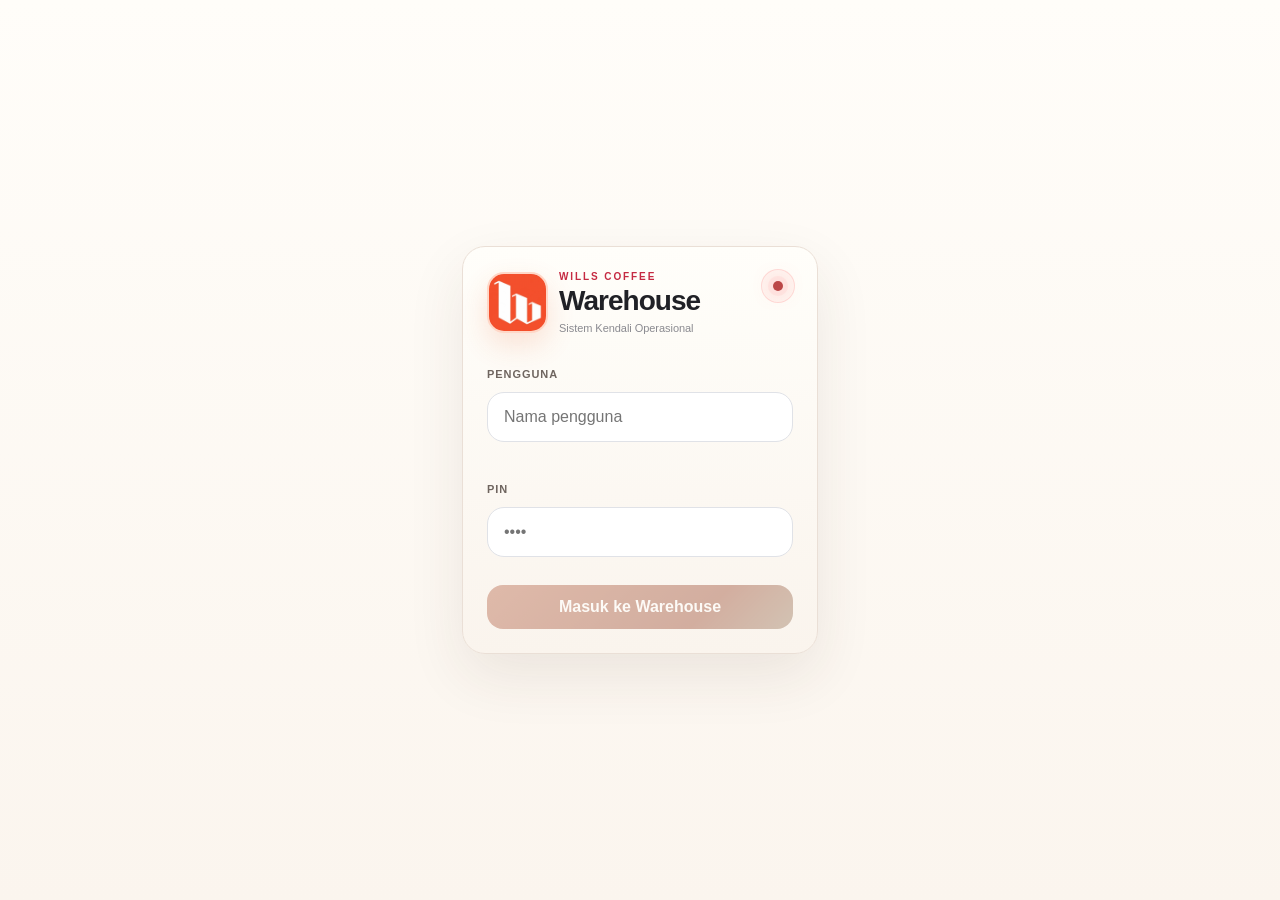
<file: index.html>
<!doctype html>
<html lang="id">
<head>
  <meta charset="utf-8">
  <meta name="viewport" content="width=device-width, initial-scale=1, viewport-fit=cover">
  <meta name="theme-color" content="#ffffff">
  <meta name="color-scheme" content="light">
  <meta name="description" content="Wills Warehouse — Front-end shell untuk sistem operasional gudang Wills Coffee.">
  <meta name="apple-mobile-web-app-capable" content="yes">
  <meta name="apple-mobile-web-app-status-bar-style" content="default">
  <meta name="apple-mobile-web-app-title" content="Wills Warehouse">
  <link rel="manifest" href="manifest.webmanifest">
  <link rel="apple-touch-icon" href="apple-touch-icon.png">
  <link rel="icon" type="image/png" href="favicon-64.png">
  <link rel="stylesheet" href="app.css?v=1.5.2.29-sj-two-route-verified">
  <title>Wills Warehouse</title>


  <!-- v1.5.0.5 — SJ reprint UI placement fix; read-only -->
  <style id="ww-print-v1504-style">
    .wwp1503-backdrop{
      position:fixed;inset:0;z-index:99999;background:rgba(17,17,17,.48);
      display:flex;align-items:flex-end;justify-content:center;padding:0;
    }
    .wwp1503-sheet{
      width:min(680px,100%);max-height:94vh;overflow:auto;background:#fff;
      border-radius:22px 22px 0 0;padding:14px 14px 26px;
      box-shadow:0 -20px 60px rgba(0,0,0,.22);color:#171717;
      font-family:Inter,-apple-system,BlinkMacSystemFont,"Segoe UI",Roboto,Arial,sans-serif;
    }
    .wwp1503-head{display:flex;align-items:center;justify-content:space-between;gap:12px;margin-bottom:10px}
    .wwp1503-head h3{margin:0;font-size:17px}
    .wwp1503-close{border:0;background:#f1efed;width:38px;height:38px;border-radius:12px;font-size:23px}
    .wwp1503-note{padding:11px 12px;border-radius:13px;background:#fff3e6;font-size:12px;line-height:1.45;margin-bottom:11px}
    .wwp1503-field{display:grid;gap:6px;margin:10px 0;font-size:12px}
    .wwp1503-field select{width:100%;padding:11px;border:1px solid #ddd;border-radius:11px;background:#fff;font:inherit}
    .wwp1503-preview{
      margin:10px 0 12px;padding:12px;background:#171717;color:#fff;border-radius:13px;
      white-space:pre-wrap;overflow:auto;font:12px/1.42 ui-monospace,SFMono-Regular,Menlo,Consolas,monospace;
    }
    .wwp1503-actions{display:grid;grid-template-columns:1fr 1fr;gap:9px}
    .wwp1503-btn{border:0;border-radius:12px;padding:12px;font-weight:800;font-size:12px}
    .wwp1503-btn.soft{background:#f1efed;color:#171717}
    .wwp1503-btn.red{background:#d41414;color:#fff}
    .wwp1503-loading{padding:30px 12px;text-align:center;font-size:13px;color:#666}
    .wwp1503-error{padding:14px;background:#fff0f0;border-radius:12px;color:#9f0e13;font-size:12px;line-height:1.5}
    @media(max-width:420px){.wwp1503-sheet{border-radius:18px 18px 0 0}.wwp1503-actions{grid-template-columns:1fr}}


    .wwp1504-archive-btn{
      display:flex;align-items:center;gap:12px;text-align:left;width:100%;
    }
    .wwp1504-archive-icon{
      width:42px;height:42px;border-radius:13px;background:#fff0f0;color:#c5141a;
      display:grid;place-items:center;font-size:21px;flex:0 0 auto;
    }
    .wwp1504-archive-copy{display:grid;gap:3px}
    .wwp1504-archive-copy b{font-size:14px}
    .wwp1504-archive-copy small{font-size:11px;color:#777}
    .wwp1504-filters{display:grid;grid-template-columns:1fr 1fr;gap:9px;margin-bottom:10px}
    .wwp1504-filters .wide{grid-column:1/-1}
    .wwp1504-input{
      width:100%;box-sizing:border-box;padding:11px;border:1px solid #ddd;
      border-radius:11px;background:#fff;font:inherit;
    }
    .wwp1504-results{display:grid;gap:8px;margin-top:10px}
    .wwp1504-row{
      border:1px solid #ece8e4;border-radius:14px;padding:11px;background:#fff;
      display:grid;grid-template-columns:1fr auto;gap:10px;align-items:center;
    }
    .wwp1504-row-copy{display:grid;gap:4px;min-width:0}
    .wwp1504-row-copy b{font-size:13px}
    .wwp1504-row-copy small{font-size:11px;color:#666;line-height:1.4}
    .wwp1504-badges{display:flex;gap:5px;flex-wrap:wrap;margin-top:2px}
    .wwp1504-badge{
      display:inline-flex;padding:3px 7px;border-radius:999px;background:#f2efec;
      font-size:9px;font-weight:800;letter-spacing:.02em;
    }
    .wwp1504-badge.pay{background:#fff0f0;color:#b71117}
    .wwp1504-badge.paid{background:#eaf8ef;color:#16723a}
    .wwp1504-print-one{
      border:0;border-radius:11px;background:#d41414;color:#fff;font-weight:800;
      padding:10px 11px;white-space:nowrap;
    }
    .wwp1504-summary{
      padding:9px 10px;border-radius:11px;background:#f7f5f2;font-size:11px;
      color:#555;margin-top:8px;
    }
    @media(max-width:480px){
      .wwp1504-filters{grid-template-columns:1fr}
      .wwp1504-filters .wide{grid-column:auto}
      .wwp1504-row{grid-template-columns:1fr}
      .wwp1504-print-one{width:100%}
    }

    .wwp15062-actions{
      display:flex;gap:7px;align-items:center;justify-content:flex-end;flex-wrap:wrap;
    }
    .wwp15062-sync{
      border:1px solid #f1b7ba;border-radius:11px;background:#fff0f0;color:#b71117;
      font-weight:800;padding:10px 11px;white-space:nowrap;cursor:pointer;
    }
    .wwp15062-sync:disabled{opacity:.75;cursor:wait}
    .wwp15062-sync.loading{background:#d41414;color:#fff;border-color:#d41414}
    .wwp15062-spin{
      width:13px;height:13px;border:2px solid rgba(255,255,255,.45);
      border-top-color:#fff;border-radius:50%;display:inline-block;
      vertical-align:-2px;margin-right:6px;animation:wwp15062spin .75s linear infinite;
    }
    @keyframes wwp15062spin{to{transform:rotate(360deg)}}
    .wwp15062-msg{
      width:100%;font-size:10px;line-height:1.35;color:#666;margin-top:2px;text-align:right;
    }
    .wwp15062-msg.ok{color:#16723a;font-weight:800}
    .wwp15062-msg.bad{color:#b71117;font-weight:800}
    .wwp15062-msg.pending{color:#a35a00;font-weight:800}
    @media(max-width:480px){
      .wwp15062-actions{width:100%;justify-content:stretch}
      .wwp15062-actions>button{flex:1}
      .wwp15062-msg{text-align:left}
    }
  </style>
  <link rel="stylesheet" href="wills-ui-v41.css?v=4.4.0">

<style id="ww-v1522-ui">
/* Compact login */
.auth-view .auth-card{width:min(100%,356px);padding:24px;border-radius:23px}
.auth-view .auth-brand{gap:11px}
.auth-view .auth-brand .brand-logo{width:61px;height:61px;border-radius:17px}
.auth-view .auth-brand h1{font-size:28px}
.auth-view .auth-brand .subtle{font-size:11px}
.auth-view .auth-form{margin-top:18px;gap:10px}
.auth-view .auth-form .field{gap:5px}
.auth-view .auth-form .field input{min-height:43px;padding:11px 13px;border-radius:12px}
.auth-view .auth-form .btn-xl{min-height:44px;padding:12px;border-radius:12px;margin-top:3px}
.toast-root .toast{pointer-events:auto;touch-action:pan-y;user-select:none;transition:transform .15s ease}
.ww-v41-event-toast{touch-action:pan-y;user-select:none}
/* Compact outlet picker and in-panel list */
.ww-request-top,.ww-request-section-head,.ww-stock-list-head{display:flex;justify-content:space-between;align-items:center;gap:8px;margin:13px 0 9px;color:#283039}
.ww-request-top b,.ww-request-section-head b,.ww-stock-list-head b{font-size:12px}
.ww-request-top span,.ww-request-section-head span,.ww-stock-list-head span{font-size:10px;color:#73808b}
.ww-request-tabs{display:grid;grid-template-columns:repeat(auto-fit,minmax(55px,1fr));gap:7px;margin:7px 0 10px}
.ww-request-tab{display:flex;align-items:center;justify-content:center;gap:5px;min-width:0;padding:11px 5px;border:1px solid #e2e6ea;border-radius:12px;background:#f7f8fa;color:#35404a;font-size:11px;font-weight:800}
.ww-request-tab b{padding:2px 5px;border-radius:99px;background:#e7eaee;font-size:10px}
.ww-request-tab.is-active{border-color:#c92030;background:#fff0f2;color:#ad1d2b}
.ww-request-tab.is-active b{background:#bd2533;color:#fff}
.ww-request-section{background:#fcfdfd;border:1px solid #e7eaed;border-radius:16px;padding:10px}
.ww-request-section-head{margin:2px 0 10px}
.ww-request-scroll{display:grid;gap:8px;max-height:min(48dvh,430px);overflow-y:auto;overscroll-behavior:contain;scrollbar-width:thin}
.ww-request-scroll .ww-request-item{margin:0}
.ww-request-item-link{grid-column:1/-1;font-size:10px;font-weight:800;color:#b92532}
.ww-sj-collapse{margin-top:12px;border:1px solid #e3e7eb;border-radius:14px;background:white;color:#303a45}
.ww-sj-collapse summary{cursor:pointer;padding:12px;font-size:12px;font-weight:800}
.ww-sj-collapse summary span{font-size:10px;color:#838d97;font-weight:500}
.ww-sj-collapse .direct-list{padding:2px 10px 10px;max-height:38dvh;overflow:auto}
/* Icon-based stock categories and tiles */
.ww-stock-groups{display:grid;grid-template-columns:repeat(3,minmax(0,1fr));gap:8px;margin:12px 0 14px}
.ww-stock-group{display:flex;flex-direction:column;align-items:center;gap:5px;min-height:99px;padding:12px 5px 9px;border:1px solid #e1e4e8;border-radius:15px;background:#fff;color:#313c45}
.ww-stock-group.is-active{border-color:#c92331;background:#fff1f2}
.ww-stock-group-icon,.ww-stock-tile-icon{display:grid;place-items:center;border-radius:10px;background:#fff0f2;color:#bc2835}
.ww-stock-group-icon{width:33px;height:33px}.ww-stock-group-icon svg{width:19px;height:19px;stroke:currentColor;fill:none;stroke-width:1.8}
.ww-stock-group-label{font-size:11px;font-weight:800;text-align:center}
.ww-stock-group-count{font-size:9px;color:#7e8992;text-align:center}
.ww-stock-tile-grid{display:grid;grid-template-columns:repeat(2,minmax(0,1fr));gap:8px;max-height:55dvh;overflow-y:auto;padding:2px 2px 8px;overscroll-behavior:contain}
.ww-stock-tile{display:grid;grid-template-columns:25px minmax(0,1fr);gap:5px 7px;border:1px solid #e7e9ed;border-radius:13px;padding:10px 8px;background:white;color:#26323c}
.ww-stock-tile-icon{width:24px;height:24px}.ww-stock-tile-icon svg{width:15px;height:15px;fill:none;stroke:currentColor;stroke-width:1.8}
.ww-stock-tile-main{display:grid;gap:5px;min-width:0}
.ww-stock-tile-main b{font-size:11px;overflow-wrap:anywhere}
.ww-stock-tile-main small{color:#87919b;font-size:9px;overflow-wrap:anywhere}
.ww-stock-tile-main strong{font-size:16px}.ww-stock-tile-main strong span{font-size:10px}
.ww-stock-tile>.badge{grid-column:1/-1;justify-self:start;font-size:9px}
/* Owner account management */
.ww-users-overview,.ww-user-form,.ww-user-card{padding:12px;border:1px solid #e6e9ed;border-radius:14px;background:#fff;color:#28333d}
.ww-users-overview b{display:block;font-size:13px}.ww-users-overview span,.ww-users-overview p{font-size:11px;color:#74808b;line-height:1.5}
.ww-users-toolbar{margin:11px 0}.ww-users-toolbar .btn{width:100%}
.ww-user-form{display:grid;gap:11px;margin:11px 0}.ww-user-form[hidden]{display:none!important}
.ww-user-list{display:grid;gap:8px;max-height:50dvh;overflow:auto}
.ww-user-card{display:grid;grid-template-columns:36px minmax(0,1fr);gap:8px}
.ww-user-avatar{display:grid;place-items:center;width:36px;height:36px;border-radius:10px;background:#fff0f1;color:#b92434;font-weight:900}
.ww-user-info{display:grid;gap:4px;justify-items:start;min-width:0}
.ww-user-info b{font-size:12px}.ww-user-info small{font-size:10px;color:#808b94}
.ww-user-actions{grid-column:1/-1;display:flex;gap:7px}.ww-user-actions .btn{flex:1;padding:9px;font-size:11px}
@media(max-width:365px){.ww-stock-tile-grid{grid-template-columns:1fr}.ww-stock-groups{gap:4px}.ww-stock-group{padding:10px 3px}.ww-sj-collapse summary span{display:block}}
@media(min-width:760px){.ww-stock-tile-grid{grid-template-columns:repeat(3,minmax(0,1fr))}}
</style>

<style id="ww-v1522-task-ui">
.ww-task-summary{display:grid;gap:5px;border:1px solid #e5e8ec;border-radius:14px;padding:13px;margin-bottom:12px;background:#fff;color:#29333e}
.ww-task-summary b{font-size:13px}.ww-task-summary span{font-size:11px;color:#777f89}
.ww-task-add{width:100%;margin-bottom:12px}
.ww-task-group{margin:9px 0;border:1px solid #e4e7ea;background:#fff;border-radius:14px;color:#2e3943;overflow:hidden}
.ww-task-group>summary{padding:13px;font-size:12px;cursor:pointer;display:flex;justify-content:space-between;gap:10px}
.ww-task-group>summary span{font-size:10px;color:#7a8490;font-weight:500}
.ww-task-list{display:grid;gap:7px;padding:0 10px 10px;max-height:35dvh;overflow-y:auto}
.ww-task-entry{display:grid;grid-template-columns:minmax(0,1fr) auto;gap:8px;align-items:center;background:#fbfcfd;border:1px solid #e5e8ea;border-radius:12px;padding:9px}
.ww-task-main{display:grid;gap:5px;text-align:left;min-width:0;background:none;color:#27323d;border:0}
.ww-task-main b{font-size:11px}.ww-task-main small{font-size:10px;color:#828d98}
.ww-task-main .badge{justify-self:start}
.ww-task-archive{padding:9px;border:1px solid #e3e7ed;border-radius:10px;background:#fff;color:#b72b35;font-size:10px;font-weight:800}
.ww-task-create{display:grid;gap:11px}.ww-task-help{font-size:11px;color:#75818d;margin-bottom:13px}
</style>

<style id="ww-v1522-task-template-ui">
.ww-task-admin-actions{display:flex;gap:8px;margin:12px 0}.ww-task-admin-actions .btn{flex:1;min-width:0;font-size:11px;padding:12px 8px}
.ww-task-templates{display:grid;gap:8px;margin:9px 0;max-height:46dvh;overflow-y:auto;padding:2px}
.ww-task-template-row{display:grid;grid-template-columns:minmax(0,1fr) auto auto;gap:7px;align-items:center;border:1px solid #e4e8ec;border-radius:12px;padding:10px;background:white;color:#27323d}
.ww-task-template-copy{display:grid;gap:4px;min-width:0}
.ww-task-template-copy b{font-size:11px;line-height:1.3;overflow-wrap:anywhere}
.ww-task-template-copy small{font-size:9px;color:#7d8791}
.ww-task-template-row button{background:#fff6f6;border:1px solid #f0d5d9;border-radius:10px;padding:8px 7px;color:#b12532;font-size:10px;font-weight:800}
@media(max-width:380px){.ww-task-template-row{grid-template-columns:1fr auto}.ww-task-template-copy{grid-column:1/-1}.ww-task-template-row button{justify-self:stretch}}
</style>

<style id="ww-v1523-runtime-ux">
/* Read-only UI polish: labels and descriptions must not concatenate. */
.sheet .role-guide > b,
.sheet .role-guide > strong,
.sheet .role-guide > span,
.sheet .role-guide > p {display:block;line-height:1.55}
.sheet .role-guide > b,
.sheet .role-guide > strong {margin-bottom:6px}
.sheet .role-guide > span + span,
.sheet .role-guide > p + p {margin-top:7px}
.sheet .role-guide > p {margin:5px 0 0}
.ww-as-loading{display:block;margin:8px 0 0;padding:9px 11px;border:1px solid rgba(255,255,255,.22);border-radius:10px;color:#fff;font-size:11px}
</style>


<style id="ww-v1525-preprint">
/* Warehouse V1.5.2.5 — read-only stock verification before printing outlet requests */
.ww-preprint-check{margin:15px 0 13px;padding:13px 12px;border:1px solid #e4e8ed;border-radius:15px;background:#fcfdfd;color:#2a3440}
.ww-preprint-head{display:flex;align-items:baseline;justify-content:space-between;gap:8px;margin:10px 0}
.ww-preprint-head b{font-size:12px;color:#27323d}
.ww-preprint-head span{font-size:10px;color:#818d99;text-align:right}
.ww-preprint-check>.ww-preprint-head{margin:0 0 8px}
.ww-preprint-check>p{font-size:10px;color:#687582;line-height:1.5;margin:0 0 12px}
.ww-preprint-check>button{width:100%;padding:11px}
.ww-preprint-results{margin-top:11px;font-size:11px;color:#596775;line-height:1.5}
.ww-preprint-summary{padding:10px;border:1px solid #e9d7b9;background:#fffaf1;border-radius:11px;margin-bottom:8px;font-size:11px;font-weight:700;color:#665231}
.ww-preprint-item{display:flex;align-items:flex-start;gap:9px;padding:11px 8px;border:1px solid #e4e8ed;border-radius:11px;background:#fff;margin:7px 0;min-width:0}
.ww-preprint-item input{flex:none;width:19px;height:19px;accent-color:#b41b2b;margin:1px 0 0}
.ww-preprint-item span{display:grid;gap:4px;min-width:0;flex:1}
.ww-preprint-item b{font-size:11px;color:#2c3641}
.ww-preprint-item small{font-size:10px;color:#73808b}
.ww-preprint-item .ww-preprint-reason{color:#ae3540}
.ww-preprint-item strong{font-size:9px;border-radius:9px;padding:5px 6px;color:#27744e;background:#e5f5ec}
.ww-preprint-item.is-short{border-color:#e6bcc0;background:#fff8f8}
.ww-preprint-item.is-short strong{background:#fae0e1;color:#ad2436}
.ww-preprint-caption{font-size:9px;line-height:1.5;color:#84909b;margin-top:9px}
@media(max-width:380px){.ww-preprint-head{display:grid;gap:4px}.ww-preprint-head span{text-align:left}}
</style>


<style id="ww-v1526-lifecycle-picking">
@keyframes ww-v1526-spin{to{transform:rotate(360deg)}}
.ww-spin-v1526{display:inline-block;vertical-align:middle;flex:none;width:16px;height:16px;
 border:2px solid #d8e0e8;border-top-color:#b51e35;border-radius:50%;
 animation:ww-v1526-spin .75s linear infinite;margin-right:6px}
.ww-queue-loading{display:flex;align-items:center;gap:9px;background:#f8f9fb;
 border:1px solid #e1e5e9;border-radius:12px;padding:10px;font-size:11px;color:#5b6875;margin-bottom:10px}
.ww-queue-loading>span:nth-child(2){flex:1}
.ww-queue-loading .btn{min-width:0;padding:7px 10px;font-size:10px}
.ww-pick-review-row{border:1px solid #e7eaf0!important;border-radius:14px!important;
 background:#fff!important;padding:13px!important;box-shadow:0 2px 12px rgba(0,0,0,.025);
 display:grid!important;gap:10px!important}
.ww-pick-item-head{display:flex;align-items:flex-start;justify-content:space-between;gap:10px}
.ww-pick-item-head>div{display:grid;gap:3px;min-width:0;flex:1}
.ww-pick-item-head b{font-size:12px;color:#242e38}
.ww-pick-item-head small{font-size:10px;color:#74808e}
.ww-pick-stage{border-radius:999px;padding:5px 9px;font-size:9px;font-weight:800;
 background:#edf9f1;color:#24744b;white-space:nowrap}
.ww-pick-stage.is-partial{background:#fff3db;color:#956517}
.ww-pick-stage.is-short{background:#fce7e9;color:#aa263c}
.ww-pick-price{display:grid;gap:5px;border-radius:10px;background:#f6f7fa;padding:9px 10px}
.ww-pick-price b{font-size:10px;color:#2f4255}
.ww-pick-price small{font-size:10px;line-height:1.45;color:#a66618}
.ww-pick-review-row .field{margin:0!important;gap:5px}
.ww-pick-review-row .field span{font-size:10px;color:#586675;font-weight:700}
.ww-pick-review-row input.ww-pick-qty{width:100%;font-size:16px;font-weight:750;
 min-height:45px;border:1px solid #ced5de;border-radius:11px;padding:10px;background:#fff;color:#273545}
.ww-pick-review-row .ww-pick-reason{min-height:47px;border-radius:11px;font-size:11px}
.ww-pick-review-row .ww-pick-row-status{display:none}
.ww-life-note{margin:10px 0;padding:10px 12px;border-radius:11px;background:#f6f8fa;
 font-size:10px;line-height:1.55;color:#637486}
.ww-life-track{display:flex;align-items:stretch;gap:4px;margin:14px 0}
.ww-life-step{flex:1;display:grid;justify-items:center;gap:5px;min-width:0;
 font-size:9px;color:#8994a2;text-align:center}
.ww-life-step b{font-size:9px;overflow-wrap:anywhere}
.ww-life-step span{width:27px;height:27px;border:1px solid #dfe3e9;border-radius:50%;
 display:grid;place-items:center;font-size:12px;font-weight:750}
.ww-life-step.done{color:#297a54}
.ww-life-step.done span{background:#e6f5ed;border-color:#bce5cf}
.ww-pick-review-row [aria-busy="true"],.btn[aria-busy="true"],.btn.is-loading{position:relative}
.btn[aria-busy="true"]::after,.btn.is-loading::after{
 content:"";display:inline-block;width:12px;height:12px;margin-left:7px;
 border:2px solid currentColor;border-right-color:transparent;border-radius:50%;
 animation:ww-v1526-spin .75s linear infinite;vertical-align:-2px}
@media(prefers-reduced-motion:reduce){.ww-spin-v1526,.btn.is-loading::after,.btn[aria-busy="true"]::after{animation-duration:2.5s}}
</style>

</head>
<body>
  <div class="noise" aria-hidden="true"></div>
  <div id="app" class="app-shell">
    <section id="loginView" class="auth-view">
      <div class="auth-glow glow-a"></div>
      <div class="auth-glow glow-b"></div>
      <div class="auth-card">
        <div class="brand-lockup auth-brand">
          <img src="logo.png" alt="Logo Wills Warehouse" class="brand-logo">
          <div>
            <p class="eyebrow">WILLS COFFEE</p>
            <h1>Warehouse</h1>
            <p class="subtle">Sistem Kendali Operasional</p>
          </div>
        </div>


        <div class="auth-connection" id="authConnection" data-state="offline" role="status" aria-live="polite" aria-label="Sistem belum siap">
          <span class="connection-light" aria-hidden="true"></span>
        </div>


        <form id="loginForm" class="auth-form" autocomplete="off">
          <label class="field">
            <span>Pengguna</span>
            <input id="loginUser" type="text" aria-label="Pengguna" placeholder="Nama pengguna" autocomplete="username">
          </label>
          <label class="field">
            <span>PIN</span>
            <input id="loginPin" type="password" inputmode="numeric" aria-label="PIN" placeholder="••••" autocomplete="current-password">
          </label>
          <button class="btn btn-primary btn-xl" id="loginBtn" type="submit" disabled>Masuk ke Warehouse</button>
        </form>
      </div>
    </section>


    <section id="mainView" class="main-view is-hidden">
      <header class="topbar">
        <div class="brand-lockup compact">
          <img src="logo.png" alt="" class="brand-logo small">
          <div>
            <p class="eyebrow">WILLS COFFEE</p>
            <h2>Wills Warehouse</h2>
          </div>
        </div>
        <div class="topbar-actions">
          <button class="icon-btn ww-refresh-btn-v15221" id="refreshBtn" type="button" aria-label="Refresh data Warehouse tanpa menutup aplikasi" title="Refresh data dan Surat Jalan">
            <svg viewBox="0 0 24 24" aria-hidden="true"><path d="M20 11a8 8 0 1 1-2.2-5.6"/><path d="M20 4v6h-6"/></svg>
          </button>
          <button class="icon-btn" id="notifyBtn" aria-label="Notifikasi">
            <svg viewBox="0 0 24 24" aria-hidden="true"><path d="M18 8a6 6 0 0 0-12 0c0 7-3 7-3 9h18c0-2-3-2-3-9M10 21h4"/></svg>
            <span class="notify-badge is-hidden" id="notifyBadge">0</span>
          </button>
          <button class="avatar" id="profileBtn" aria-label="Profil">WR</button>
        </div>
      </header>


      <main id="content" class="content" tabindex="-1"></main>


      <nav class="bottom-nav" aria-label="Navigasi utama">
        <button class="nav-item is-active" data-page="home">
          <svg viewBox="0 0 24 24" aria-hidden="true"><path d="m3 11 9-8 9 8v9a1 1 0 0 1-1 1h-5v-6H9v6H4a1 1 0 0 1-1-1z"/></svg>
          <span>Beranda</span>
        </button>
        <button class="nav-item nav-main" data-page="transactions" aria-label="Transaksi">
          <span class="nav-main-circle">
            <svg viewBox="0 0 24 24" aria-hidden="true"><path d="M12 5v14M5 12h14"/></svg>
          </span>
          <span>Transaksi</span>
        </button>
        <button class="nav-item" data-page="stock">
          <svg viewBox="0 0 24 24" aria-hidden="true"><path d="m21 8-9 5-9-5 9-5z"/><path d="m3 12 9 5 9-5M3 16l9 5 9-5"/></svg>
          <span>Stok</span>
        </button>
        <button class="nav-item" data-page="history">
          <svg viewBox="0 0 24 24" aria-hidden="true"><path d="M3 12a9 9 0 1 0 3-6.7L3 8"/><path d="M3 3v5h5M12 7v5l3 2"/></svg>
          <span>Riwayat</span>
        </button>
        <button class="nav-item" data-page="control">
          <svg viewBox="0 0 24 24" aria-hidden="true"><path d="M12 15.5a3.5 3.5 0 1 0 0-7 3.5 3.5 0 0 0 0 7"/><path d="M19.4 15a1.7 1.7 0 0 0 .3 1.9l.1.1-2.8 2.8-.1-.1a1.7 1.7 0 0 0-1.9-.3 1.7 1.7 0 0 0-1 1.6V21h-4v-.1a1.7 1.7 0 0 0-1-1.6 1.7 1.7 0 0 0-1.9.3l-.1.1L4.2 17l.1-.1a1.7 1.7 0 0 0 .3-1.9A1.7 1.7 0 0 0 3 14H3v-4h.1a1.7 1.7 0 0 0 1.6-1 1.7 1.7 0 0 0-.3-1.9L4.2 7 7 4.2l.1.1a1.7 1.7 0 0 0 1.9.3 1.7 1.7 0 0 0 1-1.6V3h4v.1a1.7 1.7 0 0 0 1 1.6 1.7 1.7 0 0 0 1.9-.3l.1-.1L19.8 7l-.1.1a1.7 1.7 0 0 0-.3 1.9 1.7 1.7 0 0 0 1.6 1h.1v4H21a1.7 1.7 0 0 0-1.6 1"/></svg>
          <span>Kontrol</span>
        </button>
      </nav>
    </section>


    <div id="sheetRoot"></div>
    <div id="toastRoot" class="toast-root" aria-live="polite"></div>
    <div id="busyRoot" class="busy-root is-hidden" role="status" aria-live="polite" aria-atomic="true">
      <div class="busy-card"><span class="busy-spinner" aria-hidden="true"></span><span id="busyText">Memuat…</span></div>
    </div>
  </div>


  <script src="config.js?v=0.6.6"></script>
  <script src="bridge.js?v=0.6.6"></script>
  <script src="wills-ui-v41.js?v=1.5.2.2"></script>
  <script src="app.js?v=1.5.2.31-verified-sj-recovery"></script>
  <script src="feature-v1370.js?v=1.5.2.3"></script>


  <!--
    WILLS WAREHOUSE v1.5.0.7.0
    Arsip & Sinkron Surat Jalan + thermal print.
    Sinkron memakai backend canonical syncOutletReceiptForDelivery per-SJ.
  -->
  <script id="ww-print-v1504">
  (() => {
    'use strict';


    const VERSION = '1.5.0.7.0';
    const TOKEN_KEY = 'ww_github_token_v1';


    function money(v){
      return 'Rp' + new Intl.NumberFormat('id-ID',{
        maximumFractionDigits:0
      }).format(Number(v||0));
    }


    function num(v){
      return new Intl.NumberFormat('id-ID',{
        maximumFractionDigits:2
      }).format(Number(v||0));
    }


    function wrap(text,width){
      const words=String(text||'')
        .replace(/\s+/g,' ')
        .trim()
        .split(' ')
        .filter(Boolean);


      const out=[];
      let line='';


      words.forEach(word=>{
        if(!line) line=word;
        else if((line+' '+word).length<=width) line+=' '+word;
        else{
          out.push(line);
          line=word;
        }
      });


      if(line) out.push(line);
      return out.length?out:[''];
    }


    function center(text,width){
      const t=String(text||'').slice(0,width);
      const left=Math.max(0,Math.floor((width-t.length)/2));
      return ' '.repeat(left)+t;
    }


    function sanitizeThermal(value){
      return String(value==null?'':value)
        .normalize('NFKD')
        .replace(/[\u0300-\u036f]/g,'')
        .replace(/[^\x20-\x7E\n\r]/g,' ')
        .replace(/\r/g,'');
    }


    function thermalText(pd,width){
      width=Number(width)===48?48:32;


      const hr='-'.repeat(width);
      const out=[];
      const sj=pd.sj||{};
      const bill=pd.billing||{};
      const lines=pd.lines||[];


      const totalFromLines=lines.reduce(
        (sum,x)=>sum+Number(x.lineTotal||0),
        0
      );


      const totalTagihan=
        Number(bill.totalTagihan||0)>0
          ? Number(bill.totalTagihan)
          : totalFromLines;


      const paid=Number(bill.paid||0);


      const outstanding=Number(
        bill.outstanding!=null
          ? bill.outstanding
          : Math.max(0,totalTagihan-paid)
      );


      const payStatus=String(
        bill.paymentStatus||'BELUM LUNAS'
      ).toUpperCase();


      const isPaid=payStatus==='LUNAS';


      out.push(center('WILLS COFFEE',width));
      out.push(center('SURAT JALAN',width));
      out.push(center('PRINT v'+VERSION,width));
      out.push(hr);


      wrap('No SJ: '+(sj.noSj||'-'),width)
        .forEach(x=>out.push(x));


      wrap('Outlet: '+(sj.outletName||'-'),width)
        .forEach(x=>out.push(x));


      wrap('Status Barang: '+(sj.status||'-'),width)
        .forEach(x=>out.push(x));


      if(sj.shipDate){
        wrap('Tanggal Kirim: '+sj.shipDate,width)
          .forEach(x=>out.push(x));
      }


      wrap(
        'Dicetak: '+
        new Intl.DateTimeFormat(
          'id-ID',
          {dateStyle:'short',timeStyle:'short'}
        ).format(new Date()),
        width
      ).forEach(x=>out.push(x));


      out.push(hr);
      out.push(center('TAGIHAN OUTLET',width));


      wrap(
        'TOTAL TAGIHAN: '+money(totalTagihan),
        width
      ).forEach(x=>out.push(x));


      wrap(
        'STATUS PEMBAYARAN: '+payStatus,
        width
      ).forEach(x=>out.push(x));


      if(paid>0){
        wrap(
          'SUDAH DIBAYAR: '+money(paid),
          width
        ).forEach(x=>out.push(x));
      }


      if(outstanding>0){
        wrap(
          'SISA PIUTANG: '+money(outstanding),
          width
        ).forEach(x=>out.push(x));
      }


      out.push(isPaid?'[X] LUNAS':'[ ] LUNAS');
      out.push(isPaid?'[ ] BELUM LUNAS':'[X] BELUM LUNAS');


      if(payStatus==='BAYAR SEBAGIAN'){
        wrap('KETERANGAN: BAYAR SEBAGIAN',width)
          .forEach(x=>out.push(x));
      }


      out.push(hr);
      out.push(center('DAFTAR BAHAN',width));


      lines.forEach((line,i)=>{
        wrap(
          '[ ] '+(i+1)+'. '+(line.name||'-'),
          width
        ).forEach(x=>out.push(x));


        wrap(
          '    '+num(line.qty)+' '+(line.unit||'')+
          ' x '+money(line.unitPrice),
          width
        ).forEach(x=>out.push(x));


        wrap(
          '    Jumlah: '+money(line.lineTotal),
          width
        ).forEach(x=>out.push(x));


        out.push('');
      });


      out.push(hr);


      wrap(
        'TOTAL TAGIHAN: '+money(totalTagihan),
        width
      ).forEach(x=>out.push(x));


      wrap(
        'STATUS: '+payStatus,
        width
      ).forEach(x=>out.push(x));


      out.push('');
      out.push('VERIFIKASI LUNAS');
      out.push('Nama: ______________________');
      out.push('TTD : ______________________');
      out.push('Tgl : ______________________');


      wrap(
        'TTD hanya diisi setelah pembayaran diverifikasi Warehouse/Finance.',
        width
      ).forEach(x=>out.push(x));


      out.push(hr);
      out.push('CHECK GUDANG');
      out.push('[ ] Jumlah sesuai');
      out.push('[ ] Kondisi bahan baik');
      out.push('[ ] Sudah dimuat/dibawa');


      out.push('');
      out.push('CHECK BARISTA OUTLET');
      out.push('[ ] Nama bahan sesuai');
      out.push('[ ] Jumlah diterima sesuai');
      out.push('[ ] Kondisi bahan baik');
      out.push('Nama: ______________________');
      out.push('Paraf: _____________________');


      out.push(hr);


      wrap(
        'Status barang dan pembayaran terpisah. SELESAI tidak otomatis berarti LUNAS.',
        width
      ).forEach(x=>out.push(x));


      if(sj.note){
        out.push(hr);
        wrap('Catatan: '+sj.note,width)
          .forEach(x=>out.push(x));
      }


      out.push('');
      out.push('');


      return out.join('\n');
    }


    function rawBt(text){
      const clean=sanitizeThermal(
        String(text||'')+'\n\n\n'
      );


      const bytes=new TextEncoder().encode(clean);


      let binary='';
      const chunk=0x8000;


      for(let i=0;i<bytes.length;i+=chunk){
        binary+=String.fromCharCode.apply(
          null,
          bytes.subarray(
            i,
            Math.min(i+chunk,bytes.length)
          )
        );
      }


      const base64=btoa(binary);


      let frame=document.getElementById(
        'wwRawBtPrintV1503'
      );


      if(!frame){
        frame=document.createElement('iframe');
        frame.id='wwRawBtPrintV1503';
        frame.style.cssText=
          'display:none;width:0;height:0;border:0';
        document.body.appendChild(frame);
      }


      frame.src='about:blank';


      setTimeout(()=>{
        frame.src='rawbt:base64,'+base64;
      },20);


      setTimeout(()=>{
        try{
          frame.src='about:blank';
          window.focus();
        }catch(_){}
      },1400);
    }


    function browserPrint(text,width){
      const win=window.open(
        '',
        '_blank',
        'width=420,height=720'
      );


      if(!win){
        alert('Popup print diblokir browser.');
        return;
      }


      const mm=Number(width)===48?'80mm':'58mm';


      const safe=String(text||'')
        .replace(/&/g,'&amp;')
        .replace(/</g,'&lt;')
        .replace(/>/g,'&gt;');


      win.document.write(
        '<!doctype html>'+
        '<html><head>'+
        '<meta charset="utf-8">'+
        '<title>Surat Jalan Wills</title>'+
        '<style>'+
        '@page{size:'+mm+' auto;margin:3mm}'+
        'body{margin:0;font:12px/1.35 monospace;color:#000}'+
        'pre{white-space:pre-wrap;margin:0}'+
        '</style>'+
        '</head><body><pre>'+
        safe+
        '</pre></body></html>'
      );


      win.document.close();
      win.focus();


      setTimeout(()=>win.print(),120);
    }


    function currentDeliveryId(button){
      if(button && button.dataset.printSjid){
        return String(button.dataset.printSjid||'');
      }


      const detail=document.querySelector(
        '#sheetRoot .sheet-backdrop[data-sheet-key^="delivery-detail:"]'
      );


      if(detail){
        return String(detail.dataset.sheetKey||'')
          .replace(/^delivery-detail:/,'');
      }


      return '';
    }


    function closeOverlay(overlay,previous){
      if(overlay && overlay.parentNode){
        overlay.parentNode.removeChild(overlay);
      }


      if(previous){
        previous.style.display='';
      }
    }


    function buildOverlay(previous){
      const overlay=document.createElement('div');
      overlay.className='wwp1503-backdrop';
      overlay.innerHTML=
        '<div class="wwp1503-sheet">'+
          '<div class="wwp1503-head">'+
            '<h3>Cetak Thermal v'+VERSION+'</h3>'+
            '<button class="wwp1503-close" type="button" aria-label="Tutup">×</button>'+
          '</div>'+
          '<div class="wwp1503-loading">Memuat total tagihan dan status pembayaran…</div>'+
        '</div>';


      document.body.appendChild(overlay);


      overlay.querySelector('.wwp1503-close')
        .addEventListener('click',()=>{
          closeOverlay(overlay,previous);
        });


      overlay.addEventListener('click',e=>{
        if(e.target===overlay){
          closeOverlay(overlay,previous);
        }
      });


      return overlay;
    }


    async function openPrint(sjId){
      if(!sjId){
        throw new Error(
          'SJ tidak dapat diidentifikasi.'
        );
      }


      const token=String(
        localStorage.getItem(TOKEN_KEY)||''
      );


      if(!token){
        throw new Error(
          'Sesi Warehouse tidak ditemukan. Login kembali.'
        );
      }


      if(!window.WILLS_BRIDGE){
        throw new Error(
          'Bridge Warehouse belum tersedia.'
        );
      }


      const root=document.getElementById('sheetRoot');
      const previous=root?root.firstElementChild:null;


      if(previous){
        previous.style.display='none';
      }


      const overlay=buildOverlay(previous);


      try{
        const pd=await window.WILLS_BRIDGE.call(
          'getDeliveryPrintDataV1500',
          token,
          sjId
        );


        if(!pd || pd.ok===false){
          throw new Error(
            (pd&&pd.message)||
            'Data cetak v1.5 tidak tersedia.'
          );
        }


        let width=Number(
          localStorage.getItem(
            'ww_thermal_width'
          )||32
        );


        if(width!==48) width=32;


        const sheet=overlay.querySelector(
          '.wwp1503-sheet'
        );


        sheet.innerHTML=
          '<div class="wwp1503-head">'+
            '<h3>Cetak Thermal v'+VERSION+'</h3>'+
            '<button class="wwp1503-close" type="button" aria-label="Tutup">×</button>'+
          '</div>'+
          '<div class="wwp1503-note">'+
            '<b>Preview v'+VERSION+'</b><br>'+
            'Pastikan terlihat TOTAL TAGIHAN dan STATUS PEMBAYARAN sebelum mencetak.'+
          '</div>'+
          '<label class="wwp1503-field">'+
            '<span>Lebar printer</span>'+
            '<select id="wwp1503Width">'+
              '<option value="32" '+(width===32?'selected':'')+'>58 mm · 32 karakter</option>'+
              '<option value="48" '+(width===48?'selected':'')+'>80 mm · 48 karakter</option>'+
            '</select>'+
          '</label>'+
          '<pre class="wwp1503-preview" id="wwp1503Preview"></pre>'+
          '<div class="wwp1503-actions">'+
            '<button class="wwp1503-btn soft" id="wwp1503System" type="button">Print Sistem</button>'+
            '<button class="wwp1503-btn red" id="wwp1503Rawbt" type="button">Cetak Bluetooth (RawBT)</button>'+
          '</div>';


        const select=sheet.querySelector(
          '#wwp1503Width'
        );


        const preview=sheet.querySelector(
          '#wwp1503Preview'
        );


        const update=()=>{
          const w=
            Number(select.value)===48
              ? 48
              : 32;


          localStorage.setItem(
            'ww_thermal_width',
            String(w)
          );


          preview.textContent=
            thermalText(pd,w);


          return preview.textContent;
        };


        select.addEventListener(
          'change',
          update
        );


        update();


        sheet.querySelector(
          '.wwp1503-close'
        ).addEventListener('click',()=>{
          closeOverlay(overlay,previous);
        });


        sheet.querySelector(
          '#wwp1503System'
        ).addEventListener('click',()=>{
          browserPrint(
            update(),
            Number(select.value)
          );
        });


        sheet.querySelector(
          '#wwp1503Rawbt'
        ).addEventListener('click',()=>{
          rawBt(update());
        });


      }catch(err){
        const sheet=overlay.querySelector(
          '.wwp1503-sheet'
        );


        sheet.innerHTML=
          '<div class="wwp1503-head">'+
            '<h3>Cetak Thermal v'+VERSION+'</h3>'+
            '<button class="wwp1503-close" type="button" aria-label="Tutup">×</button>'+
          '</div>'+
          '<div class="wwp1503-error">'+
            '<b>Data cetak belum bisa dimuat.</b><br>'+
            String(err&&err.message||err)+
          '</div>';


        sheet.querySelector(
          '.wwp1503-close'
        ).addEventListener('click',()=>{
          closeOverlay(overlay,previous);
        });
      }
    }


    document.addEventListener(
      'click',
      event=>{
        const target=event.target &&
          event.target.closest
          ? event.target.closest(
              '[data-print-sjid], #ghPrintSj'
            )
          : null;


        if(!target) return;


        const sjId=currentDeliveryId(target);


        if(!sjId) return;


        // Stop template print lama sebelum onclick app.js berjalan.
        event.preventDefault();
        event.stopPropagation();
        event.stopImmediatePropagation();


        openPrint(sjId).catch(err=>{
          alert(
            'Cetak SJ gagal: '+
            (err&&err.message||err)
          );
        });
      },
      true
    );




    function isoTodayLocal(){
      const d=new Date();
      const p=n=>String(n).padStart(2,'0');
      return d.getFullYear()+'-'+p(d.getMonth()+1)+'-'+p(d.getDate());
    }


    function firstDayCurrentMonth(){
      const d=new Date();
      const p=n=>String(n).padStart(2,'0');
      return d.getFullYear()+'-'+p(d.getMonth()+1)+'-01';
    }


    function escapeHtmlV1504(value){
      return String(value==null?'':value).replace(
        /[&<>"']/g,
        c=>({
          '&':'&amp;',
          '<':'&lt;',
          '>':'&gt;',
          '"':'&quot;',
          "'":'&#39;'
        }[c])
      );
    }


    function sleepV15070(ms){
      return new Promise(resolve=>setTimeout(resolve,ms));
    }


    function syncTimeoutErrorV15070(err){
      const text=String(err&&err.message||err||'').toLowerCase();
      return (
        text.includes('backend belum selesai setelah 3 menit') ||
        text.includes('timeout') ||
        text.includes('timed out') ||
        text.includes('time out')
      );
    }


    function deliverySyncMarkV15070(d){
      if(!d) return null;
      return {
        lastSync:String(d.lastSync||d.lastReceiptSync||''),
        updatedAt:String(d.updatedAt||''),
        status:String(d.status||'').toUpperCase()
      };
    }


    function deliverySyncChangedV15070(before,after){
      if(!after) return false;
      if(!before){
        return !!(after.lastSync||after.updatedAt||after.status);
      }
      return (
        after.lastSync!==before.lastSync ||
        after.updatedAt!==before.updatedAt ||
        after.status!==before.status
      );
    }


    async function readDeliverySyncMarkV15070(token,sjId){
      try{
        const d=await window.WILLS_BRIDGE.call(
          'getDeliveryDetailFreshV1354',
          token,
          sjId
        );
        return deliverySyncMarkV15070(d);
      }catch(_){
        return null;
      }
    }


    async function watchTimedOutSyncV15070(token,sjId,before,msg){
      const started=Date.now();
      const maxWatchMs=210000;
      let attempt=0;


      while(Date.now()-started<maxWatchMs){
        attempt++;
        if(msg){
          msg.className='wwp15062-msg pending';
          msg.textContent=
            'Backend masih memproses. Jangan klik ulang. '+
            'Cek otomatis '+attempt+'…';
        }


        await sleepV15070(attempt===1?12000:15000);


        const after=await readDeliverySyncMarkV15070(token,sjId);
        if(deliverySyncChangedV15070(before,after)){
          return {
            confirmed:true,
            after:after,
            waitedMs:Date.now()-started
          };
        }
      }


      return {
        confirmed:false,
        waitedMs:Date.now()-started
      };
    }


    function archiveOverlay(){
      const overlay=document.createElement('div');
      overlay.className='wwp1503-backdrop';
      overlay.id='wwp1504Archive';


      overlay.innerHTML=
        '<div class="wwp1503-sheet">'+
          '<div class="wwp1503-head">'+
            '<h3>Arsip & Sinkron Surat Jalan</h3>'+
            '<button class="wwp1503-close" type="button" aria-label="Tutup">×</button>'+
          '</div>'+
          '<div class="wwp1503-note">'+
            '<b>Histori SJ lengkap</b><br>'+
            'Filter tanggal, outlet, atau No. SJ. Gunakan Sinkron SJ untuk menarik ulang penerimaan outlet. Cetak ulang tidak mengubah transaksi.'+
          '</div>'+
          '<div class="wwp1504-filters">'+
            '<label class="wwp1503-field">'+
              '<span>Dari tanggal</span>'+
              '<input class="wwp1504-input" id="wwp1504From" type="date" value="'+firstDayCurrentMonth()+'">'+
            '</label>'+
            '<label class="wwp1503-field">'+
              '<span>Sampai tanggal</span>'+
              '<input class="wwp1504-input" id="wwp1504To" type="date" value="'+isoTodayLocal()+'">'+
            '</label>'+
            '<label class="wwp1503-field">'+
              '<span>Outlet</span>'+
              '<select class="wwp1504-input" id="wwp1504Outlet">'+
                '<option value="">Semua outlet</option>'+
              '</select>'+
            '</label>'+
            '<label class="wwp1503-field">'+
              '<span>Cari No. SJ</span>'+
              '<input class="wwp1504-input" id="wwp1504Query" type="search" placeholder="Contoh: SJ-20260901">'+
            '</label>'+
            '<div class="wide">'+
              '<button class="wwp1503-btn red" id="wwp1504Load" type="button" style="width:100%">Tampilkan Surat Jalan</button>'+
            '</div>'+
          '</div>'+
          '<div class="wwp1504-summary" id="wwp1504Summary">Memuat histori Surat Jalan…</div>'+
          '<div class="wwp1504-results" id="wwp1504Results"></div>'+
        '</div>';


      document.body.appendChild(overlay);


      const close=()=>{
        if(overlay.parentNode) overlay.parentNode.removeChild(overlay);
      };


      overlay.querySelector('.wwp1503-close').addEventListener('click',close);
      overlay.addEventListener('click',e=>{
        if(e.target===overlay) close();
      });


      return overlay;
    }


    async function loadArchiveRowsV1504(overlay,keepOutletOptions){
      const token=String(localStorage.getItem(TOKEN_KEY)||'');
      if(!token) throw new Error('Sesi Warehouse tidak ditemukan. Login kembali.');


      const from=overlay.querySelector('#wwp1504From').value;
      const to=overlay.querySelector('#wwp1504To').value;
      const outlet=overlay.querySelector('#wwp1504Outlet').value;
      const query=overlay.querySelector('#wwp1504Query').value.trim();


      const summary=overlay.querySelector('#wwp1504Summary');
      const results=overlay.querySelector('#wwp1504Results');


      summary.textContent='Membaca histori Surat Jalan…';
      results.innerHTML=
        '<div class="wwp1503-loading">Memuat histori…</div>';


      const data=await window.WILLS_BRIDGE.call(
        'getDeliveryPrintArchiveV1504',
        token,
        {
          fromDate:from,
          toDate:to,
          outletCode:outlet,
          query:query
        }
      );


      if(!data || data.ok===false){
        throw new Error(
          (data&&data.message)||
          'Histori Surat Jalan tidak tersedia.'
        );
      }


      const outletSelect=overlay.querySelector('#wwp1504Outlet');


      if(!keepOutletOptions){
        const selected=outletSelect.value;
        outletSelect.innerHTML=
          '<option value="">Semua outlet</option>'+
          (data.outlets||[]).map(x=>
            '<option value="'+escapeHtmlV1504(x.outletCode)+'">'+
              escapeHtmlV1504(x.outletName)+
            '</option>'
          ).join('');
        outletSelect.value=selected;
      }


      summary.textContent=
        'Ditemukan '+Number(data.totalMatched||0)+
        ' SJ · ditampilkan '+Number(data.returned||0)+
        (data.truncated?' · hasil dibatasi sistem':'');


      const rows=data.rows||[];


      if(!rows.length){
        results.innerHTML=
          '<div class="wwp1503-note">Tidak ada Surat Jalan pada filter ini.</div>';
        return;
      }


      results.innerHTML=rows.map(row=>{
        const payment=String(row.paymentStatus||'BELUM LUNAS').toUpperCase();
        const payClass=payment==='LUNAS'?'paid':'pay';
        const deliveryStatus=String(row.deliveryStatus||'').toUpperCase();
        const canSync=
          deliveryStatus!=='DRAFT' &&
          deliveryStatus!=='DIBATALKAN';


        const amount=
          row.totalTagihan!=null && Number(row.totalTagihan)>0
            ? ' · Tagihan '+money(row.totalTagihan)
            : '';


        const outstanding=
          row.outstanding!=null && Number(row.outstanding)>0
            ? ' · Sisa '+money(row.outstanding)
            : '';


        return (
          '<div class="wwp1504-row">'+
            '<div class="wwp1504-row-copy">'+
              '<b>'+escapeHtmlV1504(row.noSj||'-')+
                ' · '+escapeHtmlV1504(row.outletName||'-')+
              '</b>'+
              '<small>'+
                escapeHtmlV1504(row.documentDate||'-')+
                amount+
                outstanding+
              '</small>'+
              '<div class="wwp1504-badges">'+
                '<span class="wwp1504-badge">'+
                  escapeHtmlV1504(row.deliveryStatus||'-')+
                '</span>'+
                '<span class="wwp1504-badge '+payClass+'">'+
                  escapeHtmlV1504(payment)+
                '</span>'+
              '</div>'+
            '</div>'+
            '<div class="wwp15062-actions">'+
              (canSync
                ? '<button class="wwp15062-sync" type="button" data-wwp15062-sync-sjid="'+
                    escapeHtmlV1504(row.sjId)+
                  '">Sinkron SJ</button>'
                : '')+
              '<button class="wwp1504-print-one" type="button" data-wwp1504-sjid="'+
                escapeHtmlV1504(row.sjId)+
              '">Cetak Ulang</button>'+
              '<span class="wwp15062-msg" data-wwp15062-msg></span>'+
            '</div>'+
          '</div>'
        );
      }).join('');


      results.querySelectorAll('[data-wwp1504-sjid]').forEach(btn=>{
        btn.addEventListener('click',()=>{
          openPrint(btn.dataset.wwp1504Sjid).catch(err=>{
            alert(
              'Cetak ulang SJ gagal: '+
              (err&&err.message||err)
            );
          });
        });
      });


      results.querySelectorAll('[data-wwp15062-sync-sjid]').forEach(btn=>{
        btn.addEventListener('click',async()=>{
          if(btn.disabled) return;


          if(String(btn.dataset.wwp15070Mode||'')==='status'){
            btn.disabled=true;
            btn.textContent='Memuat...';
            try{
              await loadArchiveRowsV1504(overlay,true);
            }catch(loadErr){
              const row=btn.closest('.wwp1504-row');
              const statusMsg=row
                ? row.querySelector('[data-wwp15062-msg]')
                : null;
              if(statusMsg){
                statusMsg.className='wwp15062-msg bad';
                statusMsg.textContent=
                  'Gagal memuat status: '+
                  String(loadErr&&loadErr.message||loadErr);
              }
              btn.disabled=false;
              btn.textContent='Muat Ulang Status';
            }
            return;
          }


          const sjId=String(btn.dataset.wwp15062SyncSjid||'').trim();
          const row=btn.closest('.wwp1504-row');
          const msg=row
            ? row.querySelector('[data-wwp15062-msg]')
            : null;


          const token=String(localStorage.getItem(TOKEN_KEY)||'');
          if(!token){
            if(msg){
              msg.className='wwp15062-msg bad';
              msg.textContent='Sesi Warehouse tidak ditemukan. Login ulang.';
            }
            return;
          }


          const title=row && row.querySelector('.wwp1504-row-copy b')
            ? row.querySelector('.wwp1504-row-copy b').textContent
            : sjId;


          if(!confirm(
            'Sinkron ulang penerimaan outlet untuk '+title+'?\n\n'+
            'Sistem hanya memproses SJ ini.'
          )){
            return;
          }


          btn.disabled=true;
          btn.classList.add('loading');
          btn.innerHTML=
            '<span class="wwp15062-spin"></span>Sinkron...';


          if(msg){
            msg.className='wwp15062-msg';
            msg.textContent='Mengambil receipt terbaru dari outlet...';
          }


          const beforeMark=await readDeliverySyncMarkV15070(
            token,
            sjId
          );


          try{
            const result=await window.WILLS_BRIDGE.call(
              'syncOutletReceiptForDelivery',
              token,
              {sjId:sjId}
            );


            if(!result || result.ok===false){
              throw new Error(
                (result&&result.error)||
                'Sinkron SJ gagal.'
              );
            }


            if(msg){
              const ms=Number(result.elapsedMs||0);
              msg.className='wwp15062-msg ok';
              msg.textContent=
                'Sinkron berhasil'+
                (ms?' • '+(ms/1000).toFixed(1)+' dtk':'')+
                '. Memuat ulang status...';
            }


            await loadArchiveRowsV1504(overlay,true);
          }catch(err){
            if(syncTimeoutErrorV15070(err)){
              if(msg){
                msg.className='wwp15062-msg pending';
                msg.textContent=
                  'Batas tunggu aplikasi habis, tetapi backend masih bisa berjalan. '+
                  'Jangan klik ulang; sistem sedang mengecek hasil otomatis.';
              }


              btn.innerHTML=
                '<span class="wwp15062-spin"></span>Memeriksa...';


              const watched=await watchTimedOutSyncV15070(
                token,
                sjId,
                beforeMark,
                msg
              );


              if(watched.confirmed){
                if(msg){
                  msg.className='wwp15062-msg ok';
                  msg.textContent=
                    'Backend selesai setelah timeout tampilan. '+
                    'Memuat ulang status SJ...';
                }
                await loadArchiveRowsV1504(overlay,true);
                return;
              }


              if(msg){
                msg.className='wwp15062-msg pending';
                msg.textContent=
                  'Belum bisa dikonfirmasi otomatis. Jangan ulangi sinkron sekarang. '+
                  'Tutup-buka Arsip/Riwayat untuk mengecek hasil backend.';
              }


              btn.disabled=false;
              btn.classList.remove('loading');
              btn.dataset.wwp15070Mode='status';
              btn.textContent='Muat Ulang Status';
              return;
            }


            if(msg){
              msg.className='wwp15062-msg bad';
              msg.textContent=
                'Gagal: '+String(err&&err.message||err);
            }
            btn.disabled=false;
            btn.classList.remove('loading');
            btn.textContent='Coba Sinkron';
          }
        });
      });
    }


    async function openArchiveV1504(){
      if(!window.WILLS_BRIDGE){
        alert('Bridge Warehouse belum tersedia.');
        return;
      }


      const overlay=archiveOverlay();


      overlay.querySelector('#wwp1504Load').addEventListener(
        'click',
        ()=>{
          loadArchiveRowsV1504(overlay,true).catch(err=>{
            overlay.querySelector('#wwp1504Summary').textContent=
              'Gagal memuat histori.';
            overlay.querySelector('#wwp1504Results').innerHTML=
              '<div class="wwp1503-error">'+
                escapeHtmlV1504(err&&err.message||err)+
              '</div>';
          });
        }
      );


      overlay.querySelector('#wwp1504Query').addEventListener(
        'keydown',
        e=>{
          if(e.key==='Enter'){
            e.preventDefault();
            overlay.querySelector('#wwp1504Load').click();
          }
        }
      );


      try{
        await loadArchiveRowsV1504(overlay,false);
      }catch(err){
        overlay.querySelector('#wwp1504Summary').textContent=
          'Gagal memuat histori.';
        overlay.querySelector('#wwp1504Results').innerHTML=
          '<div class="wwp1503-error">'+
            escapeHtmlV1504(err&&err.message||err)+
          '</div>';
      }
    }


    function makeReprintCardV1504(){
      const button=document.createElement('button');
      button.className='module-card wwp1504-archive-btn';
      button.type='button';
      button.dataset.wwReprint='1';
      button.innerHTML=
        '<span class="wwp1504-archive-icon">↻</span>'+
        '<span class="wwp1504-archive-copy">'+
          '<b>Arsip & Sinkron Surat Jalan</b>'+
          '<small>Cari histori SJ · sinkron penerimaan · cetak ulang · v1.5.0.7.0</small>'+
        '</span>'+
        '<span class="chev">›</span>';
      return button;
    }


    function isTransactionsPageV1505(){
      const content=document.getElementById('content');
      if(!content) return false;


      // Primary check: bottom navigation state.
      const activeTransactions=document.querySelector(
        '.nav-item.is-active[data-page="transactions"]'
      );
      if(activeTransactions) return true;


      // Fallback: rendered page heading. This avoids accidental injection
      // into Control, which also contains a .module-grid.
      const heading=content.querySelector('.page-head h1');
      return !!(
        heading &&
        String(heading.textContent||'').trim().toLowerCase()==='transaksi'
      );
    }


    function injectReprintCardV1504(){
      const content=document.getElementById('content');
      if(!content) return;


      const existing=content.querySelector('[data-ww-reprint]');


      // v1.5.0.7.0: card is exclusive to Transaksi; timeout sinkron diperlakukan sebagai pending, bukan gagal.
      if(!isTransactionsPageV1505()){
        if(existing) existing.remove();
        return;
      }


      const grid=content.querySelector('.module-grid');
      if(!grid) return;


      if(existing) return;


      grid.appendChild(makeReprintCardV1504());
    }


    const contentObserverV1504=new MutationObserver(()=>{
      injectReprintCardV1504();
    });


    const contentRootV1504=document.getElementById('content');
    if(contentRootV1504){
      contentObserverV1504.observe(
        contentRootV1504,
        {childList:true,subtree:true}
      );
    }


    setTimeout(injectReprintCardV1504,300);


    document.addEventListener(
      'click',
      event=>{
        const target=event.target && event.target.closest
          ? event.target.closest('[data-ww-reprint]')
          : null;


        if(!target) return;


        event.preventDefault();
        event.stopPropagation();
        event.stopImmediatePropagation();


        openArchiveV1504();
      },
      true
    );


    console.info(
      '[Wills Warehouse] SJ payment print override active v'+VERSION
    );
  })();
  </script>



</body>
</html>
</file>
<file: app.css>
:root{
  --brand:#ef5a32;
  --brand-2:#d94424;
  --brand-3:#ff805f;
  --bg:#090d12;
  --bg-2:#0d131a;
  --surface:#111923;
  --surface-2:#151f2b;
  --surface-3:#1a2532;
  --line:rgba(255,255,255,.075);
  --line-strong:rgba(255,255,255,.12);
  --text:#f6f8fb;
  --muted:#8d99aa;
  --muted-2:#677485;
  --green:#37cb83;
  --yellow:#f2b84b;
  --red:#ff6464;
  --blue:#58a6ff;
  --radius:22px;
  --shadow:0 20px 60px rgba(0,0,0,.32);
  --safe-bottom:env(safe-area-inset-bottom,0px);
}
*{box-sizing:border-box}
html{background:var(--bg);color-scheme:dark}
body{margin:0;background:radial-gradient(circle at 15% -10%,rgba(239,90,50,.14),transparent 32%),var(--bg);color:var(--text);font-family:Inter,ui-sans-serif,-apple-system,BlinkMacSystemFont,"Segoe UI",Roboto,Arial,sans-serif;-webkit-font-smoothing:antialiased}
button,input,select,textarea{font:inherit}
button{cursor:pointer}
svg{fill:none;stroke:currentColor;stroke-width:1.8;stroke-linecap:round;stroke-linejoin:round}
.is-hidden{display:none!important}
.noise{position:fixed;inset:0;pointer-events:none;opacity:.025;z-index:100;background-image:url("data:image/svg+xml,%3Csvg viewBox='0 0 180 180' xmlns='http://www.w3.org/2000/svg'%3E%3Cfilter id='n'%3E%3CfeTurbulence type='fractalNoise' baseFrequency='.85' numOctaves='2' stitchTiles='stitch'/%3E%3C/filter%3E%3Crect width='100%25' height='100%25' filter='url(%23n)' opacity='.8'/%3E%3C/svg%3E")}
.app-shell{min-height:100dvh}
.auth-view{position:relative;min-height:100dvh;display:grid;place-items:center;padding:28px 22px;overflow:hidden;background:linear-gradient(180deg,#080c11 0%,#0b1016 100%)}
.auth-glow{position:absolute;border-radius:999px;filter:blur(20px);opacity:.5}.glow-a{width:360px;height:360px;background:rgba(239,90,50,.16);top:-130px;right:-110px}.glow-b{width:280px;height:280px;background:rgba(255,255,255,.035);bottom:-120px;left:-100px}
.auth-card{position:relative;width:min(100%,440px);padding:30px;border:1px solid var(--line);border-radius:30px;background:linear-gradient(180deg,rgba(21,31,43,.93),rgba(12,18,25,.96));box-shadow:var(--shadow);backdrop-filter:blur(18px)}
.brand-lockup{display:flex;align-items:center;gap:15px}.brand-logo{width:84px;height:84px;border-radius:23px;object-fit:cover;box-shadow:0 13px 36px rgba(239,90,50,.22)}.brand-logo.small{width:48px;height:48px;border-radius:15px}.brand-lockup h1,.brand-lockup h2{margin:0;letter-spacing:-.035em}.brand-lockup h1{font-size:34px}.brand-lockup h2{font-size:19px}.eyebrow{margin:0 0 3px;color:var(--brand-3);font-size:10px;font-weight:800;letter-spacing:.19em}.subtle{margin:5px 0 0;color:var(--muted);font-size:13px}
.auth-connection{position:absolute;top:22px;right:22px;display:grid;place-items:center;width:34px;height:34px;border:1px solid rgba(255,100,100,.18);border-radius:50%;background:rgba(255,100,100,.055);transition:border-color .22s ease,background .22s ease,transform .22s ease}.connection-light{width:10px;height:10px;border-radius:50%;background:var(--red);box-shadow:0 0 0 5px rgba(255,100,100,.07),0 0 18px rgba(255,100,100,.55);transition:background .22s ease,box-shadow .22s ease}.auth-connection.is-ready{border-color:rgba(55,203,131,.22);background:rgba(55,203,131,.06)}.auth-connection.is-ready .connection-light{background:var(--green);box-shadow:0 0 0 5px rgba(55,203,131,.07),0 0 18px rgba(55,203,131,.6)}
.auth-form{display:grid;gap:14px;margin-top:34px}.field{display:grid;gap:8px}.field>span{color:#aab4c2;font-size:11px;font-weight:800;letter-spacing:.08em;text-transform:uppercase}.field input,.field select,.field textarea{width:100%;outline:0;border:1px solid var(--line);border-radius:16px;background:#0b1118;color:var(--text);padding:15px 16px;transition:.2s}.field input:focus,.field select:focus,.field textarea:focus{border-color:rgba(239,90,50,.55);box-shadow:0 0 0 4px rgba(239,90,50,.08)}
.btn{border:0;border-radius:16px;padding:14px 16px;font-weight:800;color:var(--text)}.btn:disabled{cursor:not-allowed;opacity:.46;filter:saturate(.55);box-shadow:none!important}.btn-primary{background:linear-gradient(135deg,var(--brand),var(--brand-2));box-shadow:0 10px 30px rgba(239,90,50,.24)}.btn-xl{padding:17px}.btn-soft{background:var(--surface-3);border:1px solid var(--line)}.btn-line{background:transparent;border:1px solid var(--line-strong);color:#ccd3dc}
.main-view{min-height:100dvh;padding-bottom:calc(94px + var(--safe-bottom))}.topbar{position:sticky;top:0;z-index:30;display:flex;align-items:center;justify-content:space-between;padding:14px 18px;background:rgba(9,13,18,.84);border-bottom:1px solid rgba(255,255,255,.045);backdrop-filter:blur(18px)}.brand-lockup.compact{gap:11px}.topbar-actions{display:flex;align-items:center;gap:9px}.icon-btn,.avatar{display:grid;place-items:center;width:43px;height:43px;border:1px solid var(--line);background:var(--surface);color:#d8dee7;border-radius:15px;position:relative}.icon-btn svg{width:19px}.notify-badge{position:absolute;top:-4px;right:-3px;min-width:17px;height:17px;padding:0 4px;border:2px solid var(--bg);border-radius:10px;background:var(--brand);color:#fff;font-size:9px;font-weight:900;display:grid;place-items:center}.notify-badge.is-hidden{display:none}.avatar{background:linear-gradient(145deg,#1a2531,#101820);color:#fff;font-size:12px;font-weight:900}
.content{width:min(100%,1180px);margin:0 auto;padding:20px 18px 32px;outline:0}.page-head{display:flex;justify-content:space-between;align-items:flex-end;gap:16px;margin:2px 0 18px}.page-head h1{font-size:27px;line-height:1.05;letter-spacing:-.04em;margin:0}.page-head p{color:var(--muted);font-size:12px;margin:6px 0 0}.sync-chip{padding:8px 10px;border:1px solid rgba(55,203,131,.13);background:rgba(55,203,131,.06);color:#9cd6b7;border-radius:999px;font-size:10px;font-weight:800;white-space:nowrap}
.hero{position:relative;overflow:hidden;padding:22px;border:1px solid rgba(239,90,50,.14);border-radius:26px;background:linear-gradient(135deg,#161d25 0%,#121921 54%,#18150f 100%);box-shadow:0 16px 50px rgba(0,0,0,.22)}.hero:after{content:"";position:absolute;width:240px;height:240px;border-radius:50%;right:-90px;top:-100px;background:radial-gradient(circle,rgba(239,90,50,.22),transparent 67%)}.hero-kicker{display:flex;align-items:center;gap:8px;color:#bac4cf;font-size:11px;font-weight:700}.pulse{width:8px;height:8px;border-radius:50%;background:var(--green);box-shadow:0 0 14px rgba(55,203,131,.8)}.hero h3{position:relative;z-index:1;margin:14px 0 4px;font-size:29px;letter-spacing:-.045em}.hero p{position:relative;z-index:1;margin:0;color:var(--muted);font-size:12px}.hero-actions{position:relative;z-index:1;display:flex;gap:9px;margin-top:20px;flex-wrap:wrap}.hero-actions .btn{font-size:12px;padding:12px 14px}
.kpi-grid{display:grid;grid-template-columns:repeat(2,minmax(0,1fr));gap:11px;margin:14px 0 22px}.kpi{position:relative;overflow:hidden;padding:17px;border:1px solid var(--line);border-radius:20px;background:linear-gradient(180deg,var(--surface),#0f161f)}.kpi small{display:block;color:var(--muted);font-size:10px;font-weight:750;text-transform:uppercase;letter-spacing:.065em}.kpi strong{display:block;margin-top:8px;font-size:21px;letter-spacing:-.03em}.kpi .delta{display:inline-flex;align-items:center;gap:4px;margin-top:9px;font-size:10px;color:#9ba7b5}.kpi .delta.good{color:#8bd3aa}.kpi:before{content:"";position:absolute;width:70px;height:70px;border-radius:50%;right:-25px;top:-25px;background:rgba(255,255,255,.025)}
.section{margin-top:22px}.section-head{display:flex;align-items:center;justify-content:space-between;gap:12px;margin:0 2px 12px}.section-head h3{margin:0;font-size:15px;letter-spacing:-.02em}.section-head button{border:0;background:transparent;color:var(--brand-3);font-size:11px;font-weight:800}.section-head span{color:var(--muted);font-size:11px}
.quick-grid{display:grid;grid-template-columns:repeat(2,minmax(0,1fr));gap:11px}.quick-card{border:1px solid var(--line);border-radius:20px;background:var(--surface);padding:16px;color:var(--text);text-align:left;transition:.2s}.quick-card:active{transform:scale(.985)}.quick-card .q-icon{display:grid;place-items:center;width:39px;height:39px;border-radius:13px;background:rgba(239,90,50,.09);color:var(--brand-3);margin-bottom:14px}.q-icon svg{width:20px}.quick-card b{display:block;font-size:13px}.quick-card small{display:block;margin-top:5px;color:var(--muted);font-size:10px;line-height:1.4}
.list{display:grid;gap:9px}.list-card{display:flex;align-items:center;gap:12px;padding:14px;border:1px solid var(--line);border-radius:18px;background:var(--surface)}.list-icon{display:grid;place-items:center;flex:0 0 auto;width:42px;height:42px;border-radius:14px;background:var(--surface-3);color:#c9d2dc}.list-icon svg{width:19px}.list-main{min-width:0;flex:1}.list-main b{display:block;font-size:12px;white-space:nowrap;text-overflow:ellipsis;overflow:hidden}.list-main small{display:block;color:var(--muted);font-size:10px;margin-top:4px;white-space:nowrap;text-overflow:ellipsis;overflow:hidden}.list-side{text-align:right}.list-side strong{font-size:12px}.list-side small{display:block;margin-top:4px;color:var(--muted);font-size:9px}
.badge{display:inline-flex;align-items:center;padding:5px 7px;border-radius:999px;font-size:9px;font-weight:900;letter-spacing:.02em}.badge.ok{background:rgba(55,203,131,.1);color:#83d7aa}.badge.warn{background:rgba(242,184,75,.1);color:#f0c56d}.badge.bad{background:rgba(255,100,100,.1);color:#ff9292}.badge.brand{background:rgba(239,90,50,.11);color:#ff9a7e}
.search-wrap{position:relative;margin-bottom:13px}.search-wrap svg{position:absolute;left:15px;top:50%;transform:translateY(-50%);width:18px;color:var(--muted)}.search{width:100%;border:1px solid var(--line);border-radius:17px;background:var(--surface);color:var(--text);outline:0;padding:14px 14px 14px 44px}.chips{display:flex;gap:7px;overflow:auto;padding-bottom:3px;margin-bottom:14px;scrollbar-width:none}.chips::-webkit-scrollbar{display:none}.chip{flex:0 0 auto;border:1px solid var(--line);background:var(--surface);color:var(--muted);padding:8px 11px;border-radius:999px;font-size:10px;font-weight:800}.chip.is-active{background:rgba(239,90,50,.11);border-color:rgba(239,90,50,.2);color:var(--brand-3)}
.stock-row{display:grid;grid-template-columns:1fr auto;gap:12px;align-items:center;padding:15px;border:1px solid var(--line);border-radius:18px;background:var(--surface)}.stock-row b{display:block;font-size:12px}.stock-row small{display:block;margin-top:5px;color:var(--muted);font-size:10px}.stock-qty{text-align:right}.stock-qty strong{display:block;font-size:16px}.stock-qty span{color:var(--muted);font-size:9px}
.module-grid{display:grid;gap:11px}.module-card{display:flex;align-items:center;gap:14px;padding:16px;border:1px solid var(--line);border-radius:19px;background:var(--surface);color:var(--text);text-align:left}.module-icon{display:grid;place-items:center;flex:0 0 auto;width:45px;height:45px;border-radius:14px;background:linear-gradient(145deg,rgba(239,90,50,.13),rgba(239,90,50,.04));color:var(--brand-3)}.module-icon svg{width:21px}.module-card .copy{flex:1}.module-card b{font-size:13px}.module-card small{display:block;color:var(--muted);font-size:10px;margin-top:4px}.module-card .chev{color:var(--muted);font-size:18px}
.bottom-nav{position:fixed;z-index:40;bottom:0;left:0;right:0;display:grid;grid-template-columns:repeat(5,1fr);align-items:end;padding:9px 8px calc(8px + var(--safe-bottom));border-top:1px solid var(--line);background:rgba(11,16,22,.94);backdrop-filter:blur(20px)}.nav-item{position:relative;border:0;background:transparent;color:#687586;min-height:58px;display:grid;place-items:center;align-content:center;gap:5px;font-size:9px;font-weight:800}.nav-item svg{width:21px}.nav-item.is-active{color:var(--brand-3)}.nav-main{margin-top:-27px}.nav-main-circle{display:grid;place-items:center;width:57px;height:57px;border-radius:20px;background:linear-gradient(145deg,var(--brand),var(--brand-2));color:white;box-shadow:0 13px 32px rgba(239,90,50,.28);border:5px solid #0b1016}.nav-main-circle svg{width:22px}.nav-main span:last-child{margin-top:-1px}
.sheet-backdrop{position:fixed;z-index:90;inset:0;background:rgba(0,0,0,.63);display:flex;align-items:flex-end;justify-content:center;animation:fade .18s ease}.sheet{width:min(100%,640px);max-height:82dvh;overflow:auto;padding:11px 18px calc(22px + var(--safe-bottom));border:1px solid var(--line);border-bottom:0;border-radius:27px 27px 0 0;background:linear-gradient(180deg,#151e28,#0d141c);box-shadow:0 -30px 80px rgba(0,0,0,.45);animation:rise .24s cubic-bezier(.2,.8,.2,1)}.grabber{width:48px;height:5px;border-radius:10px;background:#354151;margin:1px auto 17px}.sheet-head{display:flex;align-items:center;justify-content:space-between;gap:12px}.sheet-head h3{margin:0;font-size:19px}.sheet-close{border:1px solid var(--line);background:var(--surface-3);color:#dbe1e8;width:39px;height:39px;border-radius:13px}.sheet p{color:var(--muted);font-size:12px;line-height:1.65}.demo-box{margin-top:16px;padding:15px;border:1px solid rgba(239,90,50,.14);border-radius:17px;background:rgba(239,90,50,.05);color:#dfb5a7;font-size:11px;line-height:1.6}.sheet .actions{display:flex;gap:9px;margin-top:18px}.sheet .actions .btn{flex:1}.toast-root{position:fixed;z-index:120;left:14px;right:14px;bottom:calc(90px + var(--safe-bottom));display:grid;place-items:center;pointer-events:none}.toast{max-width:440px;padding:12px 15px;border:1px solid var(--line-strong);border-radius:14px;background:#18212c;color:#eaf0f6;box-shadow:0 12px 40px rgba(0,0,0,.35);font-size:11px;font-weight:700;animation:toastIn .2s ease}
.empty{padding:26px 18px;border:1px dashed var(--line-strong);border-radius:18px;color:var(--muted);font-size:11px;text-align:center}.mini-bars{display:flex;align-items:end;gap:5px;height:55px;margin-top:13px}.mini-bars i{display:block;flex:1;border-radius:5px 5px 2px 2px;background:linear-gradient(180deg,var(--brand),rgba(239,90,50,.25))}
@keyframes fade{from{opacity:0}to{opacity:1}}@keyframes rise{from{transform:translateY(25px);opacity:.6}to{transform:none;opacity:1}}@keyframes toastIn{from{transform:translateY(8px);opacity:0}to{transform:none;opacity:1}}
@media(min-width:760px){.content{padding:28px 28px 40px}.kpi-grid{grid-template-columns:repeat(4,1fr)}.quick-grid{grid-template-columns:repeat(4,1fr)}.module-grid{grid-template-columns:repeat(2,1fr)}.bottom-nav{left:50%;right:auto;transform:translateX(-50%);width:min(720px,calc(100% - 28px));bottom:14px;border:1px solid var(--line);border-radius:24px;padding-bottom:9px;box-shadow:var(--shadow)}.main-view{padding-bottom:120px}.toast-root{bottom:110px}}
@media(min-width:1050px){.hero{padding:26px}.hero h3{font-size:34px}.content{padding-top:32px}}

/* v0.2.3 - notification detail */
.notice-section{margin-top:18px}.notice-heading{display:flex;align-items:center;justify-content:space-between;gap:12px;margin-bottom:10px}.notice-heading b{font-size:13px}.notice-heading span{color:var(--muted);font-size:10px}.notice-list{display:grid;gap:8px}.notice-row{display:grid;grid-template-columns:auto minmax(0,1fr) auto;align-items:center;gap:11px;padding:12px 13px;border:1px solid var(--line);border-radius:16px;background:rgba(255,255,255,.025)}.notice-icon{display:grid;place-items:center;width:36px;height:36px;border-radius:12px;background:rgba(242,184,75,.08);color:#f0c56d}.notice-icon.bad{background:rgba(255,100,100,.08);color:#ff9292}.notice-icon svg{width:18px}.notice-copy{min-width:0}.notice-copy b{display:block;font-size:12px;white-space:nowrap;overflow:hidden;text-overflow:ellipsis}.notice-copy small{display:block;margin-top:4px;color:var(--muted);font-size:9px;line-height:1.45}.notice-side{text-align:right}.notice-side strong{display:block;font-size:12px}.notice-side span{margin-top:5px}.notice-ok{padding:18px;border:1px dashed rgba(55,203,131,.22);border-radius:16px;background:rgba(55,203,131,.035);color:#9cd6b7;font-size:11px;text-align:center}.notice-summary{margin-top:14px;padding:12px 13px;border:1px solid var(--line);border-radius:15px;background:var(--surface-3);color:#b8c2ce;font-size:10px;line-height:1.6}


/* v0.3.1 — Fast command + partial fulfillment */
:root{
  --bg:#f5f6f8;--bg-2:#ffffff;--surface:#ffffff;--surface-2:#f8f9fb;--surface-3:#f1f3f5;
  --line:#e4e7eb;--line-strong:#d8dde3;--text:#20252b;--muted:#6f7781;--muted-2:#9299a2;
  --shadow:0 16px 42px rgba(39,48,61,.10);
}
html{background:#fff!important;color-scheme:light;overscroll-behavior-y:contain}
body{background:linear-gradient(180deg,#fff 0%,#f7f8fa 45%,#f3f5f7 100%)!important;color:var(--text)!important;overscroll-behavior-y:contain}
.noise{opacity:.012}
.auth-view{background:linear-gradient(180deg,#ffffff 0%,#f6f7f9 100%)!important}
.glow-b{background:rgba(0,0,0,.02)}
.auth-card{background:#fff!important;border-color:#e5e8ec!important;box-shadow:var(--shadow)!important}
.field>span{color:#737b85!important}.field input,.field select,.field textarea{background:#fff!important;color:#20252b!important;border-color:#dfe3e8!important}
.btn{color:#20252b}.btn-primary{color:#fff}.btn-soft{background:#fff2ec!important;border-color:#ffd9cc!important;color:#d94c28!important}.btn-line{color:#3a4149!important;border-color:#d9dde2!important;background:#fff!important}
.main-view{background:transparent}.topbar{background:rgba(255,255,255,.94)!important;border-bottom-color:#e9ebee!important}.icon-btn,.avatar{background:#fff!important;color:#3b424a!important;border-color:#e1e5e9!important}.avatar{background:linear-gradient(145deg,#fff4ef,#ffe5da)!important;color:#d84b28!important}
.content{color:#20252b}.sync-chip{background:#eef9f3!important;color:#287f58!important;border-color:#d8eee3!important}
.hero{background:linear-gradient(135deg,#fff 0%,#fff8f4 58%,#ffece3 100%)!important;border-color:#f2d7ca!important;box-shadow:0 14px 34px rgba(50,58,70,.08)!important}.hero-kicker{color:#69727d!important}.hero p{color:#737b85!important}
.kpi,.quick-card,.list-card,.stock-row,.module-card{background:#fff!important;border-color:#e5e8ec!important;color:#20252b!important;box-shadow:0 6px 18px rgba(40,50,64,.045)}
.kpi{background:linear-gradient(180deg,#fff,#fbfcfd)!important}.kpi small,.quick-card small,.list-main small,.list-side small,.stock-row small,.stock-qty span,.module-card small,.section-head span,.page-head p{color:#747d87!important}
.list-icon,.module-icon{background:#fff4ef!important;color:#d94c28!important}.search{background:#fff!important;color:#20252b!important;border-color:#e1e5e9!important}.chip{background:#fff!important;color:#6d7680!important;border-color:#e3e6ea!important}.chip.is-active{background:#fff1eb!important;color:#d64b28!important;border-color:#ffd7ca!important}
.bottom-nav{background:rgba(255,255,255,.96)!important;border-top-color:#e4e7eb!important}.nav-item{color:#7c848e!important}.nav-item.is-active{color:#d94c28!important}.nav-main-circle{border-color:#fff!important}
.sheet-backdrop{background:rgba(45,51,58,.28)!important}.sheet{background:#fff!important;border-color:#e3e6ea!important;box-shadow:0 -28px 70px rgba(38,48,60,.16)!important}.grabber{background:#d7dce2!important}.sheet-close{background:#f5f6f8!important;color:#343b43!important;border-color:#e2e5e9!important}.sheet p{color:#6f7781!important}.demo-box{background:#fff7f2!important;color:#8b4a35!important;border-color:#f3d5c9!important}.toast{background:#252b31!important;color:#fff!important}.empty{color:#7b838d!important}
.notice-row{background:#fff!important;border-color:#e5e8ec!important}.notice-summary{background:#f7f8fa!important;color:#626c76!important}.notice-ok{background:#eff9f4!important;color:#2c8059!important}
.badge.ok{background:#eef9f3!important;color:#287f58!important}.badge.warn{background:#fff7e9!important;color:#95660f!important}.badge.bad{background:#fff0f0!important;color:#b64242!important}.badge.brand{background:#fff1eb!important;color:#d84c29!important}
.direct-toolbar,.actions{display:flex;gap:9px;flex-wrap:wrap}.direct-toolbar{margin:12px 0 18px}.direct-toolbar .btn,.actions .btn{flex:1;min-width:120px}.direct-list{display:grid;gap:9px;margin:10px 0 18px}.direct-card{display:grid;grid-template-columns:minmax(0,1fr) auto;gap:5px 10px;align-items:center;padding:13px 14px;border:1px solid #e4e7eb;border-radius:16px;background:#fff;color:#20252b;text-align:left}.direct-card b{font-size:12px;min-width:0}.direct-card small{grid-column:1/2;color:#727b85;font-size:10px;line-height:1.45}.direct-card>.badge{grid-column:2;grid-row:1/3;justify-self:end}.direct-click{width:100%}.direct-issues{grid-column:1/-1;margin-top:7px;padding:9px 10px;border-radius:12px;background:#fff2f2;color:#a83e3e;font-size:10px;line-height:1.5}.direct-line{display:grid;grid-template-columns:minmax(0,1.5fr) .7fr .9fr auto;gap:7px;align-items:center;margin:9px 0;padding:9px;border:1px solid #e5e8ec;border-radius:14px;background:#fafbfc}.direct-line select,.direct-line input{min-width:0;width:100%;border:1px solid #dfe3e8;border-radius:11px;background:#fff;color:#20252b;padding:10px}.line-remove{width:36px;height:36px;border:1px solid #f0d0d0;border-radius:10px;background:#fff1f1;color:#b43f3f}.form-2{display:grid;grid-template-columns:1fr 1fr;gap:10px}.audit-pre{white-space:pre-wrap;overflow:auto;padding:12px;border:1px solid #e4e7eb;border-radius:14px;background:#f7f8fa;color:#2c343d;font-size:10px;line-height:1.5;max-height:48vh}
@media(max-width:560px){.direct-line{grid-template-columns:1fr 1fr}.direct-line .code{grid-column:1/-1}.line-remove{justify-self:end}.form-2{grid-template-columns:1fr}}
.history-reverse{margin-top:7px;border:1px solid #f0cccc;border-radius:9px;background:#fff2f2;color:#b53e3e;padding:6px 8px;font-size:9px;font-weight:800}

/* ================================================================
   CANONICAL UI v0.5.0 / Warehouse v1.2.8.0
   Luxury elegant, responsive, no stacked legacy overrides.
   ================================================================ */
:root{--brand:#e85b2b;--brand-2:#c94821;--brand-3:#f08a61;--bg:#fbf7f2;--bg-2:#fffdf9;--surface:#fffdf9;--surface-2:#faf5ef;--surface-3:#f4ece4;--line:#e7ddd4;--line-strong:#d9cbc0;--text:#251f1b;--muted:#786f69;--muted-2:#9b9189;--green:#2f9c68;--yellow:#b77a15;--red:#bb4747;--blue:#3f78b7;--shadow:0 16px 40px rgba(72,52,40,.075);--safe-bottom:env(safe-area-inset-bottom,0px)}
html{background:#fbf7f2!important;color-scheme:light;max-width:100%;min-height:100%;overflow-x:hidden!important;overflow-y:auto!important;overscroll-behavior-y:none!important;-webkit-overflow-scrolling:touch}body{width:100%;max-width:100%;min-height:100%;overflow-x:hidden!important;overflow-y:visible!important;overscroll-behavior-y:auto!important;touch-action:auto!important;background:radial-gradient(circle at 0% 0%,rgba(232,91,43,.07),transparent 28%),linear-gradient(180deg,#fffdf9 0%,#fbf7f2 100%)!important;color:var(--text)!important;letter-spacing:-.003em}.noise{display:none}.app-shell,.main-view,.content{width:100%;max-width:100%;min-width:0;overflow-x:hidden}.main-view,.content{overflow-y:visible!important;touch-action:auto!important}
.auth-view{background:linear-gradient(180deg,#fffdf9 0%,#fbf5ee 100%)!important}.auth-card{background:linear-gradient(180deg,#fffefa,#faf4ed)!important;border:1px solid #eadfd6!important;box-shadow:0 22px 58px rgba(64,45,34,.09)!important}.brand-logo{background:#f8eee7;border:2px solid #ffd7c7;box-shadow:0 12px 28px rgba(232,91,43,.16)!important}.field{gap:9px!important;margin:15px 0!important}.field>span{color:#6f655f!important;font-size:11px!important;font-weight:900!important;letter-spacing:.085em!important;line-height:1.45}.field input,.field select,.field textarea,.search{font-size:16px!important;min-height:52px;padding:15px 16px!important;border-radius:17px!important;background:linear-gradient(180deg,#fffefa,#fff9f4)!important;color:#251f1b!important;border:1px solid #e3d7cf!important;box-shadow:inset 0 1px 0 rgba(255,255,255,.78)!important}.field textarea{min-height:108px!important}.field input:focus,.field select:focus,.field textarea:focus,.search:focus{border-color:#eb7b53!important;box-shadow:0 0 0 4px rgba(232,91,43,.10)!important}
.btn{min-height:48px;border-radius:16px!important;color:#3e3732}.btn-primary{background:linear-gradient(135deg,#ef6737 0%,#d34f25 70%,#b78355 100%)!important;color:#fff!important;box-shadow:0 11px 26px rgba(232,91,43,.19)!important}.btn-soft{background:#fff3ec!important;border:1px solid #efd8ca!important;color:#c84a24!important}.btn-line{background:#fffdf9!important;border:1px solid #e2d7ce!important;color:#49413b!important}.btn:active,.quick-card:active,.module-card:active{transform:translateY(1px) scale(.99)}
.topbar{background:rgba(255,253,249,.96)!important;border-bottom:1px solid #e9ddd4!important;box-shadow:0 7px 24px rgba(60,43,33,.04)!important}.icon-btn,.avatar{background:linear-gradient(180deg,#fffefa,#f8f1ea)!important;border-color:#eadfd6!important;color:#4d453f!important}.avatar{color:var(--brand)!important}.notify-badge{border-color:#fffdf9!important;background:var(--brand)!important}.content{padding-left:max(16px,env(safe-area-inset-left));padding-right:max(16px,env(safe-area-inset-right))}.page-head{align-items:center}.page-head h1{color:#251f1b}.page-head p{color:var(--muted)!important}.sync-chip{background:#eff8f2!important;color:#3f865c!important;border-color:#d8ebdf!important}
.hero{background:radial-gradient(circle at 100% 0%,rgba(232,91,43,.10),transparent 29%),linear-gradient(135deg,#fffdf9 0%,#faf4ed 58%,#f5e8dd 100%)!important;border:1px solid #e6d5c8!important;box-shadow:0 16px 38px rgba(69,50,38,.065)!important}.hero h3{color:#251f1b}.hero-kicker{color:#6f665f!important}.hero p{color:#7b726b!important}.kpi-grid,.quick-grid,.module-grid{width:100%;max-width:100%;min-width:0;grid-auto-rows:1fr}.kpi-grid>*,.quick-grid>*,.module-grid>*{min-width:0;width:100%;max-width:100%}.kpi,.quick-card,.module-card,.list-card,.stock-row,.direct-card,.notice-row{position:relative;overflow:hidden;background:linear-gradient(180deg,#fffefa,#faf5ef)!important;border:1px solid #e7dcd3!important;box-shadow:0 9px 24px rgba(63,48,39,.05)!important;color:#251f1b!important}.kpi,.quick-card,.module-card{border-radius:21px!important}.kpi{padding:18px!important}.quick-card{height:100%;display:flex;flex-direction:column;align-items:flex-start;padding:18px!important;min-height:116px}.quick-card .q-icon,.list-icon,.module-icon,.notice-icon{background:linear-gradient(180deg,#fff0e7,#fce2d5)!important;color:var(--brand)!important}.quick-card b,.module-card b,.list-main b,.stock-row b,.direct-card b{color:#251f1b!important}.quick-card small,.module-card small,.list-main small,.list-side small,.stock-row small,.stock-qty span,.section-head span,.notice-copy small{color:#7b726b!important}.quick-card small{margin-top:auto;padding-top:8px}.module-card{height:100%;padding:18px!important}.section{margin-top:24px}.section-head{margin:0 2px 14px}.section-head h3{color:#2a2420;font-size:16px}.search{border-color:#e4d9d0!important}.chip{background:#fffdf9!important;color:#6f665f!important;border-color:#e4d9d0!important}.chip.is-active{background:#fff0e8!important;color:#c94b25!important;border-color:#efcfbf!important}.stock-row,.list-card,.direct-card,.notice-row{border-radius:18px!important;padding:16px!important}
.badge.status-draft{background:#fff3df!important;color:#a85a00!important;border:1px solid #ffd79d!important}.badge.status-sent{background:#eef5ff!important;color:#2869b7!important;border:1px solid #cfe1fb!important}.badge.status-cancelled{background:#fff0f0!important;color:#b33f43!important;border:1px solid #f3cfd1!important}.badge.status-done{background:#edf9f2!important;color:#287e55!important;border:1px solid #cfe9da!important}.badge.status-received{background:#eef9f7!important;color:#287b70!important;border:1px solid #cfe9e4!important}.bottom-nav{background:rgba(255,253,249,.97)!important;border-top-color:#e6d9cf!important;box-shadow:0 -7px 24px rgba(61,45,35,.05)!important}.nav-item{color:#7b726b!important}.nav-item.is-active{color:var(--brand)!important}.nav-main-circle{background:linear-gradient(135deg,#ef6737,#d34f25 72%,#b78355)!important;border-color:#fffdf9!important;box-shadow:0 12px 27px rgba(232,91,43,.20)!important}
.sheet-backdrop{background:rgba(44,37,32,.30)!important;backdrop-filter:blur(2px);touch-action:auto!important}.sheet{width:min(100%,720px)!important;max-width:100%!important;max-height:84dvh!important;overflow-x:hidden!important;overflow-y:auto!important;-webkit-overflow-scrolling:touch;touch-action:pan-y!important;overscroll-behavior-y:contain!important;padding:12px 18px calc(26px + var(--safe-bottom))!important;border:1px solid #e5d8ce!important;border-bottom:0!important;border-radius:30px 30px 0 0!important;background:linear-gradient(180deg,#fffdf9,#faf4ed)!important;box-shadow:0 -30px 80px rgba(48,36,29,.14)!important}.grabber{width:52px!important;height:5px!important;background:#d4c4b8!important;margin:2px auto 16px!important}.sheet-head{position:sticky;top:-12px;z-index:4;margin:0 -18px 16px!important;padding:13px 18px 12px!important;background:rgba(255,253,249,.97)!important;border-bottom:1px solid #eadfd6!important;backdrop-filter:blur(16px)}.sheet-head h3{font-size:20px!important;color:#251f1b}.sheet-close{background:#f7efe8!important;color:#443d37!important;border-color:#e4d9d0!important}.sheet p{color:#746b65!important;line-height:1.68!important}.role-guide,.demo-box,.delivery-request-meta,.delivery-date-meta,.thermal-note,.notice-summary,.audit-pre{background:linear-gradient(180deg,#fff9f4,#fff4ed)!important;border:1px solid #ead8ca!important;color:#6a5d55!important;border-radius:16px!important}.sheet .actions{display:flex;gap:10px;flex-wrap:wrap;margin-top:20px}.sheet .actions .btn{flex:1;min-width:130px}.direct-list{gap:12px!important;margin:12px 0 20px!important}.direct-card{gap:7px 12px!important}.direct-card small{font-size:10.5px!important;line-height:1.55!important}.form-2{gap:14px!important}
.purchase-line-card{margin:14px 0;padding:16px;border:1px solid #e5d8ce;border-radius:20px;background:linear-gradient(180deg,#fffefa,#faf4ed);box-shadow:0 8px 20px rgba(65,49,39,.045)}.purchase-line-head{display:flex;align-items:center;justify-content:space-between;gap:12px;margin-bottom:2px}.purchase-line-head b{font-size:13px;color:#302923}.purchase-grid{display:grid;grid-template-columns:1fr 1fr;gap:0 12px}.purchase-price-field{grid-column:1/-1}.purchase-hint{margin-top:10px;padding:11px 12px;border-radius:14px;background:#f8eee7;border:1px solid #ead9cc;color:#6d5f56;font-size:10.5px;line-height:1.55}.purchase-hint b{color:#4b4039}.line-remove{width:38px;height:38px;border:1px solid #efcece;border-radius:12px;background:#fff0f0;color:#b34545}.direct-line{grid-template-columns:1fr 1fr!important;gap:10px!important;margin:12px 0!important;padding:12px!important;border-radius:16px!important;background:#fff9f4!important;border-color:#e7dcd3!important}.direct-line .code{grid-column:1/-1}.direct-line select,.direct-line input{min-height:48px;border-radius:13px!important;background:#fffdf9!important;border-color:#e2d7ce!important;padding:12px 13px!important}.audit-pre{white-space:pre-wrap;overflow:auto;max-height:48vh}.thermal-preview{max-width:100%;overflow:auto}
.busy-root{position:fixed;z-index:180;inset:0;display:grid;place-items:center;padding:24px;background:rgba(255,253,249,.52);backdrop-filter:blur(3px);pointer-events:auto}.busy-root.is-hidden{display:none!important}.busy-card{display:flex;align-items:center;gap:11px;max-width:min(86vw,360px);padding:13px 16px;border:1px solid #eadbd0;border-radius:16px;background:#fffdf9;box-shadow:0 14px 34px rgba(60,45,37,.12);color:#39312c;font-size:12px;font-weight:800}.busy-spinner{width:20px;height:20px;flex:0 0 20px;border:3px solid #f6dacf;border-top-color:var(--brand);border-radius:50%;animation:wwSpin .72s linear infinite}@keyframes wwSpin{to{transform:rotate(360deg)}}html.app-busy{cursor:progress}button.is-loading,[aria-busy="true"]{position:relative;pointer-events:none!important}button.is-loading:after,[aria-busy="true"]:after{content:"";position:absolute;right:10px;top:10px;width:17px;height:17px;border:2px solid rgba(232,91,43,.2);border-top-color:var(--brand);border-radius:50%;animation:wwSpin .72s linear infinite}.btn-primary.is-loading:after{border-color:rgba(255,255,255,.35);border-top-color:#fff}.toast{background:#29231f!important;color:#fffaf6!important;border-color:#29231f!important;box-shadow:0 14px 32px rgba(38,29,24,.22)!important}
@media(max-width:560px){.content{padding-left:12px;padding-right:12px}.purchase-grid{grid-template-columns:1fr 1fr}.sheet{padding-left:15px!important;padding-right:15px!important}.sheet-head{margin-left:-15px!important;margin-right:-15px!important;padding-left:15px!important;padding-right:15px!important}.quick-card{min-height:112px}.form-2{grid-template-columns:1fr 1fr}.sheet .actions .btn{min-width:0}.direct-line{grid-template-columns:1fr 1fr!important}}@media(max-width:340px){.kpi-grid,.quick-grid,.purchase-grid,.form-2{grid-template-columns:1fr!important}}@media (prefers-reduced-motion:reduce){.busy-spinner,button.is-loading:after,[aria-busy="true"]:after{animation-duration:1.6s}}


/* v1.3.2 — readable history + dispatch recap */
.history-filter-box{margin-bottom:14px}.history-date-controls{margin:0 0 14px}.history-date-controls .field{margin:0}.history-date-group{display:flex;align-items:center;justify-content:space-between;gap:12px;padding:12px 4px 4px;color:#514842}.history-date-group b{font-size:13px}.history-date-group span{font-size:9px;color:#95887f}.history-card{align-items:flex-start}.history-card-top{display:flex;align-items:center;justify-content:space-between;gap:9px;min-width:0}.history-card-top b{min-width:0}.history-time{flex:0 0 auto;font-size:10px;font-weight:900;color:#c84c29}.history-id{font-size:8.5px!important;color:#a59b94!important;margin-top:5px!important}.history-card .list-main small{white-space:normal;line-height:1.45}.history-card .list-side{flex:0 0 auto}.dispatch-recap-group{margin:16px 0 22px;padding-top:4px}.dispatch-recap-head{display:flex;align-items:center;justify-content:space-between;gap:12px;margin:0 2px 9px}.dispatch-recap-head b{display:block;color:#2a2420;font-size:13px}.dispatch-recap-head small{display:block;color:#7b726b;font-size:10px;margin-top:3px}.dispatch-item{grid-template-columns:minmax(0,1fr) auto}.dispatch-item strong{grid-column:2;grid-row:1/3;align-self:center;justify-self:end;font-size:12px;color:#c94b25}.dispatch-item small{grid-column:1}.history-reverse{margin-top:7px;border:1px solid #efd1c5;background:#fff6f1;color:#b9492a;border-radius:10px;padding:6px 8px;font-size:9px;font-weight:800}
@media(max-width:560px){.history-card{gap:10px;padding:14px!important}.history-card .list-icon{width:38px;height:38px}.history-card .list-side strong{font-size:11px}.history-date-controls{grid-template-columns:1fr 1fr!important}.dispatch-recap-head{align-items:flex-start}}

/* v1.3.3 — readable SJ date metadata */
.delivery-date-meta,.delivery-request-meta{display:flex;flex-direction:column;gap:4px;margin:10px 0;padding:12px 14px}.delivery-date-meta b,.delivery-request-meta b{font-size:12px;color:#3e342e}.delivery-date-meta span,.delivery-request-meta span{font-size:11px;color:#746b65;line-height:1.5}

/* v1.3.4 — Tanggal Diterima Outlet memakai blok metadata tanggal existing; tanpa perubahan layout tambahan. */

/* v1.3.5 — persistent readable notifications */
.toast{display:flex;align-items:flex-start;gap:10px;pointer-events:auto}.toast span{flex:1}.toast.success{border-left:4px solid #198754}.toast.warning{border-left:4px solid #d97706}.toast.error{border-left:4px solid #c62828}.toast-close{border:0;background:transparent;color:inherit;font-size:20px;line-height:1;padding:0 2px;cursor:pointer;opacity:.75}

/* Warehouse SJ v1.5.2.11 — concise, touch-friendly dispatch actions */
.ww-sj-action-panel{
  display:grid!important;grid-template-columns:repeat(2,minmax(0,1fr));gap:10px;
  margin:16px 0 12px;padding:12px;border:1px solid #eadbd1;border-radius:20px;
  background:linear-gradient(145deg,#fffdfa 0%,#fcf6f0 100%);
  box-shadow:0 12px 30px rgba(61,43,30,.065)
}
.ww-sj-action-panel.is-single{grid-template-columns:minmax(0,1fr)}
.ww-sj-action-panel .ww-sj-action{
  min-width:0!important;min-height:62px;padding:11px 12px;display:flex;align-items:center;justify-content:center;
  gap:9px;flex:none!important;border:1px solid #e9e3dd;border-radius:15px!important;
  background:#fff;color:#37312d;font-size:12px;font-weight:800;line-height:1.35;
  box-shadow:0 2px 8px rgba(68,52,38,.035);transition:transform .16s ease,box-shadow .16s ease,border-color .16s ease
}
.ww-sj-action-panel .ww-sj-action svg{display:block;flex:0 0 19px;width:19px;height:19px;stroke:currentColor;stroke-width:1.8;fill:none}
.ww-sj-action-panel .ww-sj-action span{min-width:0;text-align:center;overflow-wrap:anywhere}
.ww-sj-action-panel .ww-sj-action--thermal{color:#5b5148;border-color:#e1d7cd;background:#fff}
.ww-sj-action-panel .ww-sj-action--check{color:#b64c2f;border-color:#f1d6c6;background:#fff8f3}
.ww-sj-action-panel .ww-sj-action--cancel{color:#b34b4b;border-color:#f1d8d8;background:#fff9f9}
.ww-sj-action-panel .ww-sj-action--send,
.ww-sj-action-panel .ww-sj-action--ready{
  color:#fff!important;border-color:#b73529!important;
  background:linear-gradient(130deg,#e85b38 0%,#c73b2b 100%)!important;
  box-shadow:0 9px 22px rgba(190,56,38,.18)!important
}
.ww-sj-action-panel .ww-sj-action--status{color:#886325;border-color:#f1dfb6;background:#fff9e9}
.ww-sj-action-panel .ww-sj-action:focus-visible{outline:3px solid #ef9b7d;outline-offset:2px}
.ww-sj-action-panel .ww-sj-action:not(:disabled):active{transform:scale(.985)}
.ww-sj-action-panel .ww-sj-action.is-loading{padding-right:35px}
.ww-sj-action-panel .ww-sj-action.is-loading::after{
  width:17px;height:17px;top:calc(50% - 8.5px);right:10px;
  border:2px solid rgba(232,91,43,.22);border-top-color:#d94a31;animation:wwSpin .72s linear infinite
}
.ww-sj-action-panel .ww-sj-action--send.is-loading::after,
.ww-sj-action-panel .ww-sj-action--ready.is-loading::after{
  border-color:rgba(255,255,255,.3);border-top-color:#fff
}
.ww-sj-recovery-tools{margin:12px 0;border-top:1px solid #e6dcd4;padding-top:10px;color:#85786f;font-size:11px}
.ww-sj-recovery-tools summary{cursor:pointer;padding:6px 0}
.ww-sj-recovery-tools .btn{margin-top:9px;min-width:0}
@media(max-width:360px){
  .ww-sj-action-panel{gap:8px;padding:9px}
  .ww-sj-action-panel .ww-sj-action{font-size:11px;padding:10px 8px;gap:6px;min-height:60px}
  .ww-sj-action-panel .ww-sj-action svg{width:17px;height:17px;flex-basis:17px}
}
@media(prefers-reduced-motion:reduce){
  .ww-sj-action-panel .ww-sj-action{transition:none}
  .ww-sj-action-panel .ww-sj-action.is-loading::after{animation-duration:1.6s}
}

/* Warehouse SJ v1.5.2.13 — no-flicker inline dispatch confirmation */
.ww-sj-inline-status-v15213{
  display:flex;align-items:center;gap:10px;margin:12px 0;padding:12px 14px;
  border:1px solid #e9d6c7;border-radius:14px;background:#fffaf5;
  color:#6b5142;font-size:12px;font-weight:700;line-height:1.5;
}
.ww-sj-inline-status-v15213:empty{display:none}
.ww-sj-inline-status-v15213 .ww-spin-v1526{
  flex:0 0 auto;display:inline-block;vertical-align:middle;
}
@media(prefers-reduced-motion:reduce){
  .ww-sj-inline-status-v15213 .ww-spin-v1526{animation-duration:1.6s}
}

/* Warehouse SJ 1.5.2.15 — patient, visible dispatch progress */
.ww-sj-inline-status-v15213:has(.ww-sj-progress-v15215){
  padding:13px 14px;border-color:var(--line,#e9d6c7);background:var(--surface,#fffaf5)
}
.ww-sj-progress-v15215{
  width:100%;display:flex;align-items:flex-start;gap:11px;min-width:0;
}
.ww-sj-progress-v15215 .ww-spin-v1526{
  width:19px;height:19px;margin:2px 0 0;flex:0 0 19px;
}
.ww-sj-progress-copy{flex:1;min-width:0;display:flex;flex-direction:column;gap:5px}
.ww-sj-progress-copy strong{font-size:13px;line-height:1.45;letter-spacing:.01em}
.ww-sj-progress-copy small{font-size:11.5px;font-weight:500;line-height:1.5}
.ww-sj-progress-copy .ww-sj-progress-time{
  width:max-content;font-variant-numeric:tabular-nums;font-weight:750;
  border:1px solid currentColor;border-radius:7px;padding:3px 8px;opacity:.8;
}
.ww-sj-progress--done{color:#23613e}
.ww-sj-progress--uncertain{color:#866221}
.ww-sj-action-panel #wwSjWaitingV15215{
  opacity:1!important;cursor:wait;pointer-events:none;color:#886325;
  background:#fff9e9;border-color:#f1dfb6
}
@media(prefers-reduced-motion:reduce){
  .ww-sj-progress-v15215 .ww-spin-v1526{animation-duration:1.7s}
}

/* v1.5.2.21 — responsive Warehouse refresh control */
.ww-refresh-btn-v15221{flex:0 0 40px;width:40px;height:40px;border-radius:13px;color:var(--brand-3)}
.ww-refresh-btn-v15221 svg{width:20px;height:20px}
.ww-refresh-btn-v15221:disabled{cursor:wait;opacity:.75}
.ww-refresh-btn-v15221.is-loading svg{animation:wwRefreshSpinV15221 .75s linear infinite}
@keyframes wwRefreshSpinV15221{to{transform:rotate(360deg)}}
@media(max-width:380px){.topbar{padding-inline:12px}.topbar-actions{gap:6px}.ww-refresh-btn-v15221{flex-basis:38px;width:38px;height:38px}.topbar .brand-lockup.compact{gap:7px}}
@media(prefers-reduced-motion:reduce){.ww-refresh-btn-v15221.is-loading svg{animation-duration:2s}}

/* v1.5.2.23: explicit SJ status stages; black/white high contrast and touch-friendly. */
.ww-sj-stages-v15223{display:grid;grid-template-columns:repeat(4,minmax(0,1fr));gap:6px;margin:12px 0}
.ww-sj-stage-v15223{border:1.5px solid #a9a9a9;border-radius:12px;background:#fff;color:#333;min-width:0;min-height:50px;display:flex;flex-direction:column;align-items:center;justify-content:center;gap:3px;padding:7px 2px;font-size:10px;font-weight:800;overflow-wrap:anywhere}
.ww-sj-stage-v15223 b{font-size:15px;font-weight:900}
.ww-sj-stage-v15223.is-active{border-color:#b52b2b;background:#fff3f1;color:#9c1717;box-shadow:inset 0 0 0 1px #b52b2b}
.ww-sj-stage-v15223:focus-visible{outline:3px solid #b52b2b;outline-offset:2px}
@media(max-width:360px){.ww-sj-stages-v15223{gap:4px}.ww-sj-stage-v15223{font-size:9px;padding-inline:1px}}

/* 2026-11-16 reset operasional SJ: archive separate from active list. */
.ww-reset-alert-v15224{border:2px solid #c7372c;background:#fff8f5;color:#5e2521;padding:12px;border-radius:12px;line-height:1.5}
.ww-reset-archive-v15224{margin-top:14px;border:1.5px solid #999;border-radius:12px;background:#fff}
.ww-reset-archive-notice-v15224{padding:12px;line-height:1.5;font-size:12px;background:#f5f5f5;color:#333}
.ww-reset-archive-v15224 .direct-list{max-height:350px;overflow:auto;padding:10px}

/* Wills Warehouse 1.5.2.25: quick physical picking controls. */
.ww-pick-stepper-v15225{display:flex;align-items:center;gap:6px;max-width:100%;margin-top:4px}
.ww-pick-stepper-v15225 .ww-pick-qty{flex:1;min-width:50px;text-align:center;font-size:18px;font-weight:700;min-height:42px}
.ww-pick-step-v15225{display:flex;align-items:center;justify-content:center;min-width:46px;min-height:44px;padding:4px 12px;background:#fff3ee;color:#a72b12;border:1.5px solid #df7e60;border-radius:10px;font-size:22px;font-weight:700}
.ww-pick-step-v15225:disabled,.ww-pick-preset-v15225:disabled{opacity:.45}
.ww-pick-presets-v15225{display:grid;grid-template-columns:1fr 1fr;gap:8px;margin:7px 0 12px}
.ww-pick-preset-v15225{border-radius:9px;border:1px solid #adadad;background:#fff;color:#292929;min-height:38px;padding:7px 5px;font-weight:700;font-size:12px}
.ww-pick-preset-v15225:focus-visible,.ww-pick-step-v15225:focus-visible{outline:3px solid #ec684b;outline-offset:2px}

/* SJ snapshot-valued thermal print. No extra UI layout required. */

/* Warehouse 1.5.2.28 — obvious two-route SJ confirmation guidance. */
.ww-sj-two-routes-v15228{margin:12px 0 10px;padding:12px 13px;border:1px solid #ead6ce;border-radius:12px;background:#fff9f5;color:#73372b;font-size:13px;line-height:1.5}
.ww-sj-two-routes-v15228 b{color:#aa3526}
</file>
<file: wills-ui-v41.css>
/* Wills Warehouse · Elegant Red v4.1
   Frontend-only stylesheet. No business logic or ledger writes. */
:root{
  --brand:#c91626;--brand-2:#a40f1c;--brand-3:#df3543;
  --bg:#f5f5f6;--bg-2:#f1f2f4;
  --surface:#fff;--surface-2:#fff;--surface-3:#fff0f1;
  --line:#e9e9ed;--line-strong:#dadde2;
  --text:#202126;--muted:#707781;--muted-2:#9197a0;
  --shadow:0 7px 26px rgba(31,33,40,.055);
}
html{background:#f5f5f6!important;color-scheme:light!important}
body{background:#f5f5f6!important;color:#202126!important;font-family:Inter,-apple-system,BlinkMacSystemFont,"Segoe UI",Roboto,Arial,sans-serif!important}
.noise,.auth-glow{display:none!important}
.topbar{min-height:68px!important;padding:11px 16px!important;background:#fff!important;border-bottom:1px solid #e9e9ed!important;box-shadow:0 3px 18px rgba(0,0,0,.03)!important;backdrop-filter:none!important}
.topbar .brand-lockup.compact{gap:10px!important;min-width:0}
.topbar .brand-logo.small{width:42px!important;height:42px!important;object-fit:contain!important;flex:0 0 42px}
.topbar .eyebrow{color:#a70f20!important;letter-spacing:.12em!important;font-size:9px!important;margin:0 0 2px!important;font-weight:800!important}
.topbar h2{color:#292b30!important;font-size:18px!important;letter-spacing:-.045em!important;margin:0!important;line-height:1.12!important}
.topbar-actions{gap:7px!important;flex:0 0 auto}
.topbar .icon-btn,.topbar .avatar{width:37px!important;height:37px!important;border-radius:12px!important;background:#f8f8fa!important;border:1px solid #ececf0!important;color:#b91325!important;box-shadow:none!important}
.topbar .icon-btn svg{width:17px!important;height:17px!important}
.topbar .avatar{font-size:10px!important;font-weight:900!important}
.topbar .notify-badge{background:#c91626!important;border-color:#fff!important}
.content{padding:14px 13px calc(26px + env(safe-area-inset-bottom,0px))!important;max-width:1050px!important}
.page-head{margin:7px 0 13px!important;align-items:center!important}
.page-head h1{color:#25272e!important;font-size:20px!important;line-height:1.2!important;letter-spacing:-.035em!important}
.page-head p{color:#707781!important;font-size:11px!important;line-height:1.5!important}
.hero{background:linear-gradient(135deg,#b80f21 0%,#d21c2e 58%,#a70e21 100%)!important;border:0!important;border-radius:20px!important;padding:21px 19px!important;box-shadow:0 12px 25px rgba(174,15,33,.15)!important}
.hero:after{background:radial-gradient(circle,rgba(255,255,255,.12),transparent 66%)!important;right:-105px!important;top:-110px!important}
.hero .hero-kicker,.hero .hero-kicker *{color:#ffe2e4!important}
.hero h3{color:#fff!important;font-size:27px!important;margin:11px 0 5px!important;letter-spacing:-.04em!important}
.hero p{color:#ffe0e2!important}
.hero .pulse{background:#fff!important;box-shadow:0 0 0 4px rgba(255,255,255,.2)!important}
.hero-actions .btn-primary{background:#fff!important;color:#ac1020!important;border-color:#fff!important}
.hero-actions .btn-soft{background:rgba(255,255,255,.13)!important;border-color:rgba(255,255,255,.28)!important;color:#fff!important}
.kpi-grid{gap:9px!important;margin:12px 0 20px!important}
.kpi,.quick-card,.module-card,.stock-row,.list-card,.control-card,.notice-row{background:#fff!important;border-color:#e9e9ed!important;box-shadow:0 3px 15px rgba(28,29,38,.025)!important}
.kpi{padding:14px!important;border-radius:16px!important}
.kpi small{color:#747982!important;font-size:10px!important}
.kpi strong{color:#282a30!important;font-size:19px!important}
.kpi .delta{color:#717780!important}
.section{margin-top:18px!important}
.section-head h3{color:#292b30!important;font-size:14px!important}
.section-head button{color:#b70e20!important}
.quick-grid{display:grid!important;grid-template-columns:repeat(4,minmax(0,1fr))!important;gap:7px!important}
.quick-card{display:flex!important;flex-direction:column!important;align-items:center!important;justify-content:flex-start!important;text-align:center!important;gap:6px!important;padding:11px 4px!important;border-radius:15px!important;min-height:99px!important;min-width:0!important}
.quick-card .q-icon{display:grid!important;place-items:center!important;width:36px!important;height:36px!important;margin:0!important;border-radius:12px!important;background:#fde9eb!important;color:#bc1525!important}
.quick-card:nth-child(4n+2) .q-icon{background:#eef3ff!important;color:#4e74ae!important}
.quick-card:nth-child(4n+3) .q-icon{background:#eaf5ef!important;color:#39856a!important}
.quick-card:nth-child(4n+4) .q-icon{background:#fff1e7!important;color:#bd7738!important}
.quick-card .q-icon svg{width:18px!important;height:18px!important}
.quick-card b{display:-webkit-box!important;-webkit-box-orient:vertical;-webkit-line-clamp:2;line-clamp:2;overflow:hidden!important;max-width:100%!important;color:#373941!important;font-size:10px!important;font-weight:750!important;line-height:1.22!important;overflow-wrap:break-word}
.quick-card small{display:none!important}
.bottom-nav{background:#fff!important;border-top:1px solid #e9e9ed!important;box-shadow:0 -8px 28px rgba(20,20,25,.055)!important;backdrop-filter:none!important;padding-top:7px!important}
.nav-item{color:#7a818b!important;min-height:52px!important;gap:3px!important;font-size:9px!important}
.nav-item svg{width:19px!important;height:19px!important}
.nav-item.is-active{color:#bc1525!important}
.nav-main{margin-top:-15px!important}
.nav-main-circle{height:46px!important;width:46px!important;border-radius:15px!important;border:3px solid #fff!important;background:linear-gradient(135deg,#d11b30,#b31023)!important;box-shadow:0 5px 15px rgba(176,15,35,.16)!important}
.nav-main-circle svg{width:20px!important}
.search,.field input,.field select,.field textarea{background:#fff!important;color:#292b30!important;border-color:#e0e2e7!important}
.search:focus,.field input:focus,.field select:focus,.field textarea:focus{border-color:#c91626!important;outline:2px solid rgba(201,22,38,.12)!important}
.sheet{background:#fff!important;color:#25272e!important}
.sheet-backdrop{background:rgba(21,18,25,.48)!important}
.busy-root{position:fixed!important;inset:0!important;display:flex!important;align-items:center!important;justify-content:center!important;z-index:200!important;padding:20px!important}
.busy-root.is-hidden{display:none!important}
.busy-card{margin:auto!important;max-width:min(330px,calc(100vw - 40px))!important;justify-content:center!important;text-align:center!important;background:#fff!important;border:1px solid #eee!important;color:#292b30!important;box-shadow:0 18px 40px rgba(0,0,0,.09)!important}
.busy-spinner{border-color:#f6d7da!important;border-top-color:#c91626!important}
/* Ticker stok menggunakan snapshot backend atau feed read-only, bukan data dummy. */
.ww-v41-ticker{display:none;align-items:center;gap:9px;min-height:34px;padding:0 13px;border-bottom:1px solid #f1d4d8;background:#fff4f5;color:#8f1423;font-size:10px;font-weight:650;overflow:hidden}
.main-view:not(.is-hidden) .ww-v41-ticker{display:flex}
.ww-v41-live{display:inline-flex;align-items:center;gap:5px;flex:0 0 auto;background:#c91626;color:#fff;padding:3px 7px;border-radius:5px;font-size:9px;font-weight:900;letter-spacing:.05em}
.ww-v41-live:before{content:"";width:5px;height:5px;border-radius:50%;background:#fff}
.ww-v41-ticker-viewport{overflow:hidden;flex:1;min-width:0;mask-image:linear-gradient(90deg,transparent,#000 3%,#000 97%,transparent)}
.ww-v41-ticker-track{display:flex;gap:24px;align-items:center;width:max-content;white-space:nowrap;animation:wwV41Ticker 35s linear infinite}
.ww-v41-ticker-track span{display:inline-flex;align-items:center;gap:5px}
.ww-v41-ticker-track strong{color:#b20f24;font-weight:900}
.ww-v41-ticker:hover .ww-v41-ticker-track{animation-play-state:paused}
@keyframes wwV41Ticker{from{transform:translateX(0)}to{transform:translateX(-50%)}}
.ww-v41-sound{position:relative;flex:0 0 37px;display:grid;place-items:center;width:37px;height:37px;border-radius:12px;border:1px solid #ececf0;background:#f8f8fa;color:#828992;font-size:18px;cursor:pointer}
.ww-v41-sound[data-enabled="true"]{background:#fff0f2;color:#b60f25;border-color:#f2cfd4}
.ww-v41-sound[data-unsupported="true"]{opacity:.55}
.ww-v41-event-toast{position:fixed;top:calc(77px + env(safe-area-inset-top,0px));left:50%;transform:translateX(-50%);width:min(92vw,430px);z-index:400;border:1px solid #edd0d3;background:#fff;border-radius:14px;box-shadow:0 14px 36px rgba(34,20,26,.14);padding:13px 15px;color:#292b30;font-size:12px}
.ww-v41-event-toast b{display:block;color:#a50e20;margin-bottom:4px}
.ww-v41-event-toast small{display:block;color:#656c74;line-height:1.5}
@media(max-width:390px){.topbar{padding:9px 12px!important}.topbar .brand-logo.small{width:38px!important;height:38px!important;flex-basis:38px}.topbar-actions{gap:5px!important}.topbar .icon-btn,.topbar .avatar,.ww-v41-sound{width:33px!important;height:33px!important;flex-basis:33px}.quick-card{padding:10px 3px!important;min-height:101px!important}.quick-card b{font-size:9px!important}.content{padding-left:10px!important;padding-right:10px!important}}
@media(max-width:340px){.quick-grid{grid-template-columns:repeat(4,minmax(0,1fr))!important}.quick-card b{font-size:8px!important}}
@media(prefers-reduced-motion:reduce){.ww-v41-ticker-track{animation:none!important;white-space:normal!important;width:auto!important;flex-wrap:wrap!important}}


/* === v4.2 · visual parity with Apps Script Warehouse screenshots, 28 Oct 2026 ===
   Class-only presentation. All working GitHub form handlers and role permissions remain. */
:root{--brand:#b90e2b!important;--brand-2:#980c23!important;--brand-3:#c52a42!important;
 --bg:#f6f6f6!important;--bg-2:#f6f6f6!important;--text:#292a2e!important;--muted:#8a8a90!important}
html,body{background:#f5f5f5!important}
.main-view{padding-bottom:calc(76px + env(safe-area-inset-bottom,0px))!important}
.topbar{position:sticky!important;top:0!important;min-height:54px!important;padding:8px 13px!important;background:#fff!important;box-shadow:none!important;border-bottom:0!important}
.topbar .brand-lockup.compact{gap:7px!important}
.topbar .brand-logo.small{width:32px!important;height:32px!important;flex:0 0 32px!important;object-fit:contain!important;border-radius:8px!important;box-shadow:none!important}
.topbar .eyebrow{font-size:7px!important;line-height:1.2!important;letter-spacing:.14em!important;margin:0!important;color:#bf2134!important}
.topbar h2{font-size:14px!important;line-height:1.12!important;font-weight:850!important;letter-spacing:-.03em!important}
.topbar .icon-btn,.topbar .avatar,.ww-v41-sound{height:31px!important;width:31px!important;flex-basis:31px!important;border:1px solid #f0eef0!important;border-radius:10px!important;background:#fbfafb!important}
.topbar .topbar-actions{gap:5px!important}
.topbar .avatar{font-size:9px!important}
.ww-v41-ticker{height:30px!important;min-height:30px!important;padding:0 10px!important;gap:9px!important;background:#99122a!important;border-bottom:none!important;color:#fff!important}
.ww-v41-live{background:rgba(255,255,255,.12)!important;border-radius:4px!important;padding:2px 7px!important;font-size:9px!important}
.ww-v41-ticker-track{color:#fff!important;font-size:9px!important}
.ww-v41-ticker-track strong{color:#ffbecb!important}
.content{padding:14px 12px 25px!important;max-width:1000px!important}
.page-head{align-items:flex-start!important;margin:2px 0 13px!important}
.page-head h1{font-size:20px!important;line-height:1.2!important;color:#292a2e!important}
.page-head p{font-size:10px!important;color:#7a7d83!important;margin-top:4px!important;line-height:1.45!important}
.sync-chip{background:#ecf7ef!important;border:1px solid #e6f3e9!important;color:#408f66!important;padding:6px 9px!important;border-radius:20px!important;font-size:9px!important}
.hero.ww-as-home-hero{background:linear-gradient(120deg,#9c1029 0%,#c71636 62%,#ac0d2c 100%)!important;min-height:84px!important;border:0!important;padding:17px 15px!important;border-radius:13px!important;box-shadow:none!important}
.hero.ww-as-home-hero:after{display:none!important}
.ww-as-home-hero .hero-kicker{color:#ffe2e8!important;font-size:9px!important;letter-spacing:.035em!important;font-weight:750!important;margin:0!important}
.ww-as-home-hero h3{font-size:20px!important;line-height:1.2!important;letter-spacing:-.025em!important;margin:6px 0 0!important;color:#fff!important}
.ww-as-warning{font-size:9px!important;color:#ffe0e7!important;margin-top:8px!important}
.kpi-grid.ww-as-kpi-grid{display:grid!important;grid-template-columns:repeat(2,minmax(0,1fr))!important;gap:7px!important;margin:9px 0 17px!important}
.ww-as-kpi-grid .kpi{min-height:93px!important;padding:11px 10px!important;border-radius:12px!important;border:1px solid #f0f0f0!important;background:#fff!important;box-shadow:none!important;overflow:hidden}
.ww-as-kpi-grid .kpi:before{display:none!important}
.ww-as-kpi-grid .kpi small{display:block!important;overflow:hidden!important;text-overflow:ellipsis!important;color:#92969d!important;font-size:9px!important;line-height:1.2!important;text-transform:uppercase!important;letter-spacing:.03em!important;font-weight:800!important}
.ww-as-kpi-grid .kpi strong{font-size:15px!important;line-height:1.25!important;letter-spacing:-.025em!important;margin-top:7px!important;color:#24262b!important;overflow-wrap:anywhere}
.ww-as-kpi-grid .kpi .delta{display:block!important;font-size:8px!important;line-height:1.25!important;margin-top:8px!important;color:#a1a5ab!important;font-weight:500!important}
.section{margin-top:17px!important}
.section-head{margin:0 3px 9px!important}
.section-head h3{font-size:13px!important;font-weight:850!important;color:#35373b!important}
.section-head span,.section-head small{font-size:9px!important;color:#a2a4aa!important}
.ww-as-actions .quick-grid{display:grid!important;grid-template-columns:repeat(4,minmax(0,1fr))!important;gap:7px!important;padding:12px 7px!important;background:#fff!important;border-radius:15px!important;border:1px solid #eeeeef!important}
.quick-card{padding:8px 2px!important;min-height:88px!important;box-shadow:none!important;border:0!important;background:transparent!important;border-radius:11px!important;gap:6px!important}
.quick-card .q-icon{width:34px!important;height:34px!important;border-radius:9px!important}
.quick-card .q-icon svg{width:17px!important;height:17px!important}
.quick-card b{font-size:9px!important;color:#44474e!important;line-height:1.18!important;letter-spacing:-.015em!important}
.quick-card small{display:none!important}
.module-grid{display:grid!important;grid-template-columns:repeat(4,minmax(0,1fr))!important;gap:3px!important;padding:13px 7px!important;border:1px solid #eeeeef!important;border-radius:15px!important;background:#fff!important;align-items:stretch!important}
.module-grid .module-card{display:flex!important;flex-direction:column!important;align-items:center!important;justify-content:flex-start!important;gap:7px!important;min-width:0!important;min-height:98px!important;padding:9px 2px!important;border:0!important;border-radius:10px!important;background:transparent!important;color:#33353a!important;box-shadow:none!important;text-align:center!important}
.module-grid .module-icon{display:grid!important;place-items:center!important;width:34px!important;height:34px!important;flex:0 0 34px!important;border-radius:10px!important;background:#fbe7ec!important;color:#b51a3a!important}
.module-grid .module-card:nth-child(4n+2) .module-icon{background:#fff0e1!important;color:#bd7a3a!important}
.module-grid .module-card:nth-child(4n+3) .module-icon{background:#ededfa!important;color:#7175b5!important}
.module-grid .module-card:nth-child(4n+4) .module-icon{background:#e7f3ed!important;color:#478e70!important}
.module-grid .module-icon svg{width:17px!important;height:17px!important}
.module-grid .module-card .copy{display:block!important;min-width:0!important;max-width:100%!important;flex:0 0 auto!important}
.module-grid .module-card b{display:-webkit-box!important;-webkit-box-orient:vertical!important;-webkit-line-clamp:3;line-clamp:3;overflow:hidden!important;font-size:9px!important;line-height:1.2!important;overflow-wrap:anywhere!important;font-weight:750!important}
.module-grid .module-card small,.module-grid .module-card .chev{display:none!important}
.module-grid .wwp1504-archive-btn{min-height:98px!important;max-width:none!important}
.ww-as-role-guide{border-radius:11px!important;border:1px solid #d8f0e0!important;background:#eaf9f1!important;color:#347958!important;font-size:10px!important;line-height:1.55!important;padding:12px 13px!important;margin:3px 0 14px!important}
.ww-as-role-guide b{font-size:10px!important;font-weight:850!important}
.search-wrap{margin-bottom:10px!important}
.search{padding:12px 11px 12px 39px!important;border-radius:12px!important;font-size:12px!important}
.search-wrap svg{left:12px!important;width:16px!important}
.chips{gap:5px!important;margin-bottom:10px!important}
.chip{font-size:9px!important;padding:6px 10px!important;border-radius:18px!important;background:#fff!important}
.chip.is-active{color:#bc2942!important;background:#fff0f2!important;border-color:#f4dce2!important}
.stock-row{border-radius:11px!important;padding:12px 10px!important;box-shadow:none!important;border-color:#f0f0f0!important;min-height:67px!important}
.stock-row b{font-size:11px!important;font-weight:800!important}
.stock-row small{font-size:9px!important;color:#92969c!important;line-height:1.5!important}
.stock-qty strong{font-size:14px!important;color:#24262a!important}
.history-filter-box{margin-bottom:10px!important}
.history-card,.list-card{border:1px solid #f0f0f0!important;border-radius:12px!important;box-shadow:none!important;background:#fff!important}
.history-date-group b{color:#474950!important}
.bottom-nav{display:grid!important;grid-template-columns:repeat(5,minmax(0,1fr))!important;align-items:stretch!important;padding:6px 9px calc(5px + env(safe-area-inset-bottom,0px))!important;background:#fff!important;box-shadow:0 -3px 11px rgba(20,20,20,.035)!important;border-top:1px solid #f0f0f0!important;gap:3px!important}
.bottom-nav .nav-item,.bottom-nav .nav-item.nav-main{display:flex!important;position:relative!important;flex-direction:column!important;align-items:center!important;justify-content:center!important;align-content:center!important;gap:3px!important;min-height:47px!important;margin:0!important;padding:6px 2px!important;border-radius:10px!important;background:transparent!important;color:#868990!important;box-shadow:none!important;font-size:8px!important;font-weight:600!important}
.bottom-nav .nav-item svg{width:16px!important;height:16px!important;color:inherit!important;stroke:currentColor!important}
.bottom-nav .nav-main-circle{display:grid!important;place-items:center!important;width:18px!important;height:18px!important;border:0!important;background:transparent!important;color:inherit!important;border-radius:0!important;box-shadow:none!important}
.bottom-nav .nav-main-circle svg{width:17px!important;height:17px!important}
.bottom-nav .nav-item.is-active{background:#fff0f2!important;color:#be213c!important;font-weight:850!important}
.bottom-nav .nav-item.is-active svg{color:#bd2440!important}
.bottom-nav .nav-main span:last-child{margin:0!important}
@media(max-width:365px){
 .module-grid{padding:10px 4px!important;gap:2px!important}
 .module-grid .module-card b,.quick-card b{font-size:8px!important}
 .ww-as-kpi-grid .kpi strong{font-size:14px!important}
 .bottom-nav{padding-left:5px!important;padding-right:5px!important}
}
@media(min-width:760px){
 .content{padding-top:22px!important}
 .ww-as-home-hero h3{font-size:24px!important}
 .ww-as-kpi-grid .kpi strong{font-size:19px!important}
 .module-grid{padding:20px 15px!important;gap:10px!important}
 .module-grid .module-card{min-height:115px!important}
 .module-grid .module-card b{font-size:11px!important}
 .quick-card b{font-size:11px!important}
}


/* v4.3: Warehouse Operational Upgrade — incremental controls only; original v4.2 theme unchanged */
.ww-ops-request-btn{display:inline-flex!important;align-items:center!important;justify-content:center!important;margin-top:10px!important;width:max-content!important;max-width:100%!important;padding:8px 12px!important;border-radius:9px!important;color:#a9152f!important;border-color:#edd8de!important;background:#fff7f9!important;font-size:11px!important;font-weight:750!important}
.ww-ops-request-meta{display:grid;gap:7px;padding:12px;border:1px solid #f0d7dd;border-radius:12px;background:#fff8fa;margin:0 0 14px;color:#5b5b63;font-size:11px;overflow-wrap:anywhere}
.ww-ops-request-meta strong{font-size:15px;color:#a61531}
.ww-ops-request-meta span{display:block;line-height:1.4}
.ww-ops-audit-grid{display:grid;grid-template-columns:repeat(2,minmax(0,1fr));gap:8px;margin:13px 0}
.ww-ops-audit-grid .btn{font-size:11px!important;line-height:1.35!important;padding:12px 10px!important;white-space:normal!important;min-width:0!important;min-height:51px!important}
.ww-ops-audit-status{padding:11px 12px;background:#f6f7f9;color:#62646d;border-radius:11px;font-size:11px;margin-bottom:10px;line-height:1.5}
@media(max-width:350px){.ww-ops-audit-grid{grid-template-columns:1fr}}

/* v4.3.1: mobile touch target for outlet requests and draft SJ; keep v4.2 visuals */
button.ww-ops-request-card,button.direct-card[data-sjid]{width:100%;cursor:pointer;touch-action:manipulation;-webkit-tap-highlight-color:rgba(185,14,43,.08)}
button.ww-ops-request-card:focus-visible,button.direct-card[data-sjid]:focus-visible{outline:3px solid rgba(185,14,43,.35);outline-offset:2px}
button.ww-ops-request-card:active,button.direct-card[data-sjid]:active{background:#fff6f8!important;border-color:#eac9d2!important}
button.ww-ops-request-card .ww-ops-request-btn{pointer-events:none;grid-column:1/-1;justify-self:start;min-height:38px}

/* v4.4 — Non-blocking busy in bar; preserve approved v4.2 theme */
.ww-inline-busy-v44{display:inline-flex;align-items:center;gap:7px;max-width:100%;min-height:28px;padding:6px 9px;border:1px solid #edd2d8;border-radius:10px;background:#fff4f6;color:#a4152e;font-size:10px;font-weight:750;line-height:1.2}
.ww-inline-spinner-v44{width:13px;height:13px;flex:0 0 13px;border:2px solid #efccd5;border-top-color:#bc1733;border-radius:50%;animation:wwSpin .75s linear infinite}
.ww-inline-label-v44{overflow:hidden;max-width:min(54vw,260px);text-overflow:ellipsis;white-space:nowrap}
.sheet-head{flex-wrap:wrap}
.sheet-head>.ww-inline-busy-v44{order:3;flex:0 0 auto;max-width:100%;margin:3px 0 2px}
.sheet-head>.ww-inline-busy-v44 .ww-inline-label-v44{max-width:min(60vw,290px)}
.topbar{position:relative!important}
.topbar>.ww-inline-busy-v44{position:absolute;right:10px;top:100%;z-index:8;max-width:min(80vw,340px);box-shadow:0 3px 12px rgba(20,10,15,.08)}
.auth-card>.ww-inline-busy-v44{margin-top:8px}
.busy-root{position:fixed!important;inset:auto 12px auto auto!important;top:75px!important;z-index:145!important;width:auto!important;height:auto!important;max-width:min(85vw,350px)!important;margin:0!important;padding:0!important;display:flex!important;align-items:center!important;justify-content:flex-end!important;pointer-events:none!important;background:transparent!important;backdrop-filter:none!important}
.busy-root.is-hidden{display:none!important}
.busy-card{pointer-events:none!important;margin:0!important;min-height:30px!important;padding:8px 10px!important;border-radius:11px!important;box-shadow:0 4px 13px rgba(25,18,22,.08)!important;font-size:10px!important;max-width:min(85vw,350px)!important}
.busy-spinner{width:13px!important;height:13px!important;flex:0 0 13px!important;border-width:2px!important}
.ww-dispatch-pending-note{margin:11px 0;padding:12px;background:#fff6e7;border:1px solid #f0d7af;border-radius:11px;color:#80531e;font-size:11px;line-height:1.55}
.ww-dispatch-pending-note b{display:block;margin-bottom:4px}
@media(prefers-reduced-motion:reduce){.ww-inline-spinner-v44,.busy-spinner{animation:none!important}}
</file>
